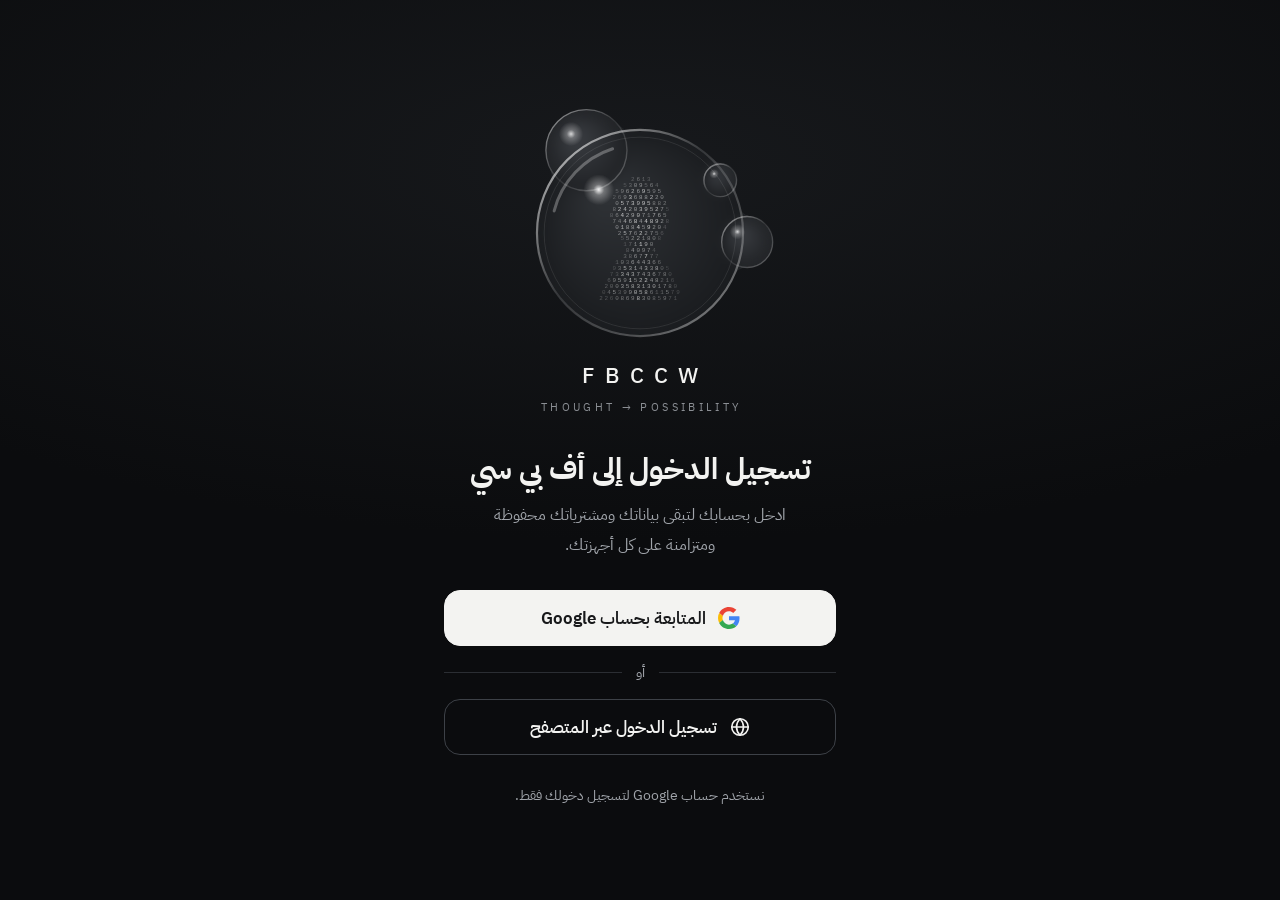
<file: index.html>
<!doctype html>
<html lang="ar" dir="rtl">
<head>
<meta charset="utf-8">
<meta name="viewport" content="width=device-width,initial-scale=1,viewport-fit=cover">
<meta name="theme-color" content="#0b0c0e">
<meta name="color-scheme" content="dark">
<title>FBCCW - تسجيل الدخول</title>
<link rel="icon" href="[data-uri]">
<link rel="preconnect" href="https://fonts.googleapis.com">
<link rel="preconnect" href="https://fonts.gstatic.com" crossorigin>
<link href="https://fonts.googleapis.com/css2?family=IBM+Plex+Sans+Arabic:wght@400;500;600;700&display=swap" rel="stylesheet">
<script src="https://accounts.google.com/gsi/client" async defer></script>
<style>
:root{
  --bg:#0b0c0e;
  --bg-glow:#17191c;
  --line:#2b2e33;
  --line-strong:#3d4147;
  --text:#f3f3f1;
  --muted:#a1a5ab;
  --accent:#9db8ff;
  --danger-bg:#2a1718;
  --danger-line:#5a2b2d;
  --danger-text:#ffb4ab;
  --radius:16px;
  --font:"IBM Plex Sans Arabic","Noto Sans Arabic",Tahoma,Arial,sans-serif;
}
*{box-sizing:border-box}
html{-webkit-text-size-adjust:100%}
html{background:var(--bg)}
html,body{margin:0;min-height:100%}
body{
  min-height:100vh;
  min-height:100dvh;
  background:
    radial-gradient(110% 60% at 50% 18%,var(--bg-glow) 0%,var(--bg) 70%),
    var(--bg);
  background-attachment:fixed;
  color:var(--text);
  font-family:var(--font);
  display:flex;
  justify-content:center;
  overflow-x:hidden;
  padding:env(safe-area-inset-top) 0 env(safe-area-inset-bottom);
}

.screen{
  width:min(100%,440px);
  min-height:100vh;
  min-height:100dvh;
  display:flex;
  flex-direction:column;
  justify-content:center;
  padding:28px 24px 36px;
}

/* ---------- الشعار المتحرك ---------- */
.orb{
  position:relative;
  width:min(80vw,300px,40vh);
  aspect-ratio:1;
  margin:0 auto;
}
.orb canvas{position:absolute;inset:0;width:100%;height:100%;display:block}
#blobs{filter:url(#goo)}

.wordmark{
  margin:-20px 0 34px;
  text-align:center;
  direction:ltr;
}
.wordmark .name{
  display:block;
  font-size:22px;
  font-weight:500;
  letter-spacing:.46em;
  padding-left:.46em; /* يعوّض المسافة الأخيرة ليبقى الاسم في المنتصف */
  line-height:1.2;
}
.wordmark .tag{
  display:block;
  margin-top:10px;
  font-size:10.5px;
  letter-spacing:.32em;
  padding-left:.32em;
  color:var(--muted);
  opacity:.85;
}

/* ---------- النصوص ---------- */
.head{text-align:center;margin-bottom:30px}
h1{
  margin:0 0 12px;
  font-size:clamp(24px,6.6vw,30px);
  font-weight:700;
  line-height:1.3;
  letter-spacing:0;
}
.sub{
  margin:0 auto;
  max-width:34ch;
  color:var(--muted);
  font-size:16px;
  line-height:1.9;
}

/* ---------- الأزرار ---------- */
.actions{display:grid;gap:12px}
.btn{
  appearance:none;
  width:100%;
  min-height:56px;
  padding:0 20px;
  border-radius:var(--radius);
  font:inherit;
  font-size:17px;
  font-weight:600;
  display:flex;align-items:center;justify-content:center;gap:12px;
  cursor:pointer;
  text-decoration:none;
  -webkit-tap-highlight-color:transparent;
  transition:background-color .15s,border-color .15s,transform .1s;
}
.btn:focus-visible{outline:2px solid var(--accent);outline-offset:3px}
.btn:active{transform:scale(.985)}
.btn svg{width:22px;height:22px;flex:none}

.btn-primary{
  background:#f3f3f1;
  color:#17181a;
  border:1px solid #f3f3f1;
}
.btn-primary:hover{background:#fff}
.btn-primary[aria-busy="true"]{pointer-events:none;opacity:.75}
.btn-primary[aria-busy="true"] .g-icon{display:none}
.spinner{
  display:none;
  width:20px;height:20px;flex:none;
  border:2.5px solid #c9cacd;border-top-color:#17181a;
  border-radius:50%;
}
.btn-primary[aria-busy="true"] .spinner{display:block;animation:spin .7s linear infinite}
@keyframes spin{to{transform:rotate(360deg)}}
@media (prefers-reduced-motion:reduce){
  .btn-primary[aria-busy="true"] .spinner{animation-duration:1.6s}
}

.btn-ghost{
  background:transparent;
  color:var(--text);
  border:1px solid var(--line-strong);
}
.btn-ghost:hover{background:#18191c;border-color:#565b62}

.divider{
  display:flex;align-items:center;gap:14px;
  margin:4px 0;
  color:var(--muted);font-size:14px;
}
.divider::before,.divider::after{content:"";flex:1;height:1px;background:var(--line)}

/* ---------- رسالة الخطأ ---------- */
.status{
  margin:20px 0 0;
  padding:14px 16px;
  display:flex;gap:10px;align-items:flex-start;
  background:var(--danger-bg);
  border:1px solid var(--danger-line);
  border-radius:12px;
  color:var(--danger-text);
  font-size:15px;line-height:1.7;
}
.status[hidden]{display:none}
.status svg{width:20px;height:20px;flex:none;margin-top:2px}

.foot{
  margin:28px 0 0;
  text-align:center;
  color:var(--muted);
  font-size:14px;line-height:1.8;
}

@media (max-height:700px){
  .wordmark{margin-bottom:22px}
  .head{margin-bottom:22px}
}
</style>
</head>
<body>

<svg width="0" height="0" style="position:absolute" aria-hidden="true" focusable="false">
  <filter id="goo" color-interpolation-filters="sRGB">
    <feGaussianBlur in="SourceGraphic" stdDeviation="5" result="b"/>
    <feColorMatrix in="b" mode="matrix" values="1 0 0 0 0  0 1 0 0 0  0 0 1 0 0  0 0 0 22 -9"/>
  </filter>
</svg>

<main class="screen" id="login">

  <div class="orb" aria-hidden="true">
    <canvas id="blobs"></canvas>
    <canvas id="glass"></canvas>
  </div>
  <div class="wordmark" aria-hidden="true">
    <span class="name">FBCCW</span>
    <span class="tag">THOUGHT → POSSIBILITY</span>
  </div>

  <header class="head">
    <h1>تسجيل الدخول إلى أف بي سي</h1>
    <p class="sub">ادخل بحسابك لتبقى بياناتك ومشترياتك محفوظة ومتزامنة على كل أجهزتك.</p>
  </header>

  <div class="actions">
    <button class="btn btn-primary" id="googleButton" type="button">
      <svg class="g-icon" viewBox="0 0 48 48" aria-hidden="true">
        <path fill="#EA4335" d="M24 9.5c3.54 0 6.71 1.22 9.21 3.6l6.85-6.85C35.9 2.38 30.47 0 24 0 14.62 0 6.51 5.38 2.56 13.22l7.98 6.19C12.43 13.72 17.74 9.5 24 9.5z"/>
        <path fill="#4285F4" d="M46.98 24.55c0-1.57-.15-3.09-.38-4.55H24v9.02h12.94c-.58 2.96-2.26 5.48-4.78 7.18l7.73 6c4.51-4.18 7.09-10.36 7.09-17.65z"/>
        <path fill="#FBBC05" d="M10.53 28.59c-.48-1.45-.76-2.99-.76-4.59s.27-3.14.76-4.59l-7.98-6.19C.92 16.46 0 20.12 0 24c0 3.88.92 7.54 2.56 10.78l7.97-6.19z"/>
        <path fill="#34A853" d="M24 48c6.48 0 11.93-2.13 15.89-5.81l-7.73-6c-2.15 1.45-4.92 2.3-8.16 2.3-6.26 0-11.57-4.22-13.47-9.91l-7.98 6.19C6.51 42.62 14.62 48 24 48z"/>
      </svg>
      <span class="spinner" aria-hidden="true"></span>
      <span>المتابعة بحساب Google</span>
    </button>

    <div class="divider" aria-hidden="true">أو</div>

    <a class="btn btn-ghost" href="#" id="browserLogin" role="button">
      <svg viewBox="0 0 24 24" fill="none" stroke="currentColor" stroke-width="1.8" stroke-linecap="round" stroke-linejoin="round" aria-hidden="true">
        <circle cx="12" cy="12" r="9"/><path d="M3 12h18"/><path d="M12 3c2.5 2.6 3.8 5.6 3.8 9s-1.3 6.4-3.8 9c-2.5-2.6-3.8-5.6-3.8-9S9.5 5.6 12 3z"/>
      </svg>
      <span>تسجيل الدخول عبر المتصفح</span>
    </a>
  </div>

  <p class="status" id="status" role="alert" hidden>
    <svg viewBox="0 0 24 24" fill="none" stroke="currentColor" stroke-width="1.8" stroke-linecap="round" stroke-linejoin="round" aria-hidden="true">
      <circle cx="12" cy="12" r="9"/><path d="M12 7.5v5.5"/><circle cx="12" cy="16.5" r=".6" fill="currentColor"/>
    </svg>
    <span id="statusText"></span>
  </p>

  <p class="foot">نستخدم حساب Google لتسجيل دخولك فقط.</p>

  <div id="googleButtonHost" style="position:absolute;left:-10000px;top:-10000px"></div>
</main>

<script>
/* ===== الشعار المتحرك: كرة زجاجية بوجه من الأرقام يتفكك ويتجمّع ===== */
(function () {
  var blobsCv = document.getElementById('blobs');
  var glassCv = document.getElementById('glass');
  if (!blobsCv || !glassCv || !blobsCv.getContext) return;
  var bx = blobsCv.getContext('2d');
  var gx = glassCv.getContext('2d');
  var reduce = window.matchMedia && matchMedia('(prefers-reduced-motion: reduce)').matches;

  var CYCLE = 13;          // مدة الدورة بالثواني
  var S = 300, R = 100, DPR = 1;

  /* ---- شكل الوجه (كثافة 0..1 داخل كرة نصف قطرها 1) ---- */
  function density(u, v) {
    var d = 0;
    var hx = u / 0.29;
    var hy = (v + 0.2) / (v > -0.2 ? 0.4 : 0.36);
    d = Math.max(d, 1 - (hx * hx + hy * hy));
    if (v > 0.1 && v < 0.3) d = Math.max(d, (1 - Math.abs(u) / 0.15) * 0.75);
    if (v >= 0.22 && v < 0.68) {
      var t = (v - 0.22) / 0.46;
      var hw = 0.16 + 0.3 * Math.pow(t, 0.6);
      d = Math.max(d, (1 - Math.abs(u) / hw) * (1 - 0.5 * Math.pow(t, 3)) * 0.9);
    }
    return d;
  }

  function rnd() { return Math.random(); }
  function digit() { return String.fromCharCode(48 + Math.floor(rnd() * 10)); }

  var P = [];
  (function build() {
    var dx = 0.052, dy = 0.058, row = 0;
    for (var v = -0.58; v < 0.68; v += dy, row++) {
      for (var u = -0.46; u < 0.46; u += dx) {
        var uu = u + (row % 2 ? dx / 2 : 0);
        var d = density(uu, v);
        if (d < 0.06) continue;
        var ny = (v + 0.58) / 1.26;              // 0 أعلى .. 1 أسفل
        var rx = Math.max(-0.5, Math.min(0.5, uu * 0.9 + (rnd() - 0.5) * 0.5));
        var fs = 6.0 + (1 - ny) * 1.4 + rnd() * 0.5;
        P.push({
          hx: uu, hy: v, ch: digit(),
          a: Math.min(1, 0.28 + d * 1.1) * (0.55 + rnd() * 0.45),
          ph: rnd() * 6.28,
          fs: fs, fd: 0.8 + rnd() * 0.6,
          rs: 9.4 + ny * 0.9 + rnd() * 0.5, rd: 1.0 + rnd() * 0.5,
          rx: rx, ry: 0.6 + rnd() * 0.07 - Math.abs(rx) * 0.1
        });
      }
    }
  })();

  function pos(p, t) {
    if (t < p.fs) return [p.hx, p.hy, 1];
    if (t < p.fs + p.fd) {
      var e = (t - p.fs) / p.fd;
      return [p.hx + (p.rx - p.hx) * e * e * (3 - 2 * e), p.hy + (p.ry - p.hy) * e * e, 1 - 0.35 * e];
    }
    if (t < p.rs) {
      return [p.rx + Math.sin(t * 3 + p.ph) * 0.004, p.ry + Math.cos(t * 2.3 + p.ph) * 0.003, 0.65];
    }
    if (t < p.rs + p.rd) {
      var f = (t - p.rs) / p.rd;
      var k = f < 0.5 ? 4 * f * f * f : 1 - Math.pow(-2 * f + 2, 3) / 2;
      var sway = Math.sin(f * Math.PI) * 0.06 * Math.sin(p.ph * 3);
      return [p.rx + (p.hx - p.rx) * k + sway, p.ry + (p.hy - p.ry) * k, 0.65 + 0.35 * k];
    }
    return [p.hx, p.hy, 1];
  }

  /* ---- الفقاعات الجانبية التي تلتحم بالكرة ---- */
  var SAT = [
    { r: 0.38, d: 0.92, a0: -2.35, w: 0.16 },
    { r: 0.24, d: 1.04, a0: 0.25, w: -0.13 },
    { r: 0.16, d: 1.0, a0: -0.85, w: 0.21 }
  ];
  function satPos(s, i, time) {
    var a = s.a0 + s.w * time;
    var d = s.d + 0.06 * Math.sin(time * 0.7 + i * 2);
    return [S / 2 + Math.cos(a) * d * R, S / 2 + Math.sin(a) * d * R, s.r * R * (1 + 0.05 * Math.sin(time * 0.9 + i))];
  }

  function resize() {
    S = blobsCv.clientWidth || 300;
    DPR = Math.min(window.devicePixelRatio || 1, 2.5);
    R = S * 0.34;
    [blobsCv, glassCv].forEach(function (c) { c.width = c.height = Math.round(S * DPR); });
    bx.setTransform(DPR, 0, 0, DPR, 0, 0);
    gx.setTransform(DPR, 0, 0, DPR, 0, 0);
  }

  function spec(ctx, x, y, r, alpha) {
    var g = ctx.createRadialGradient(x, y, 0, x, y, r);
    g.addColorStop(0, 'rgba(255,255,255,' + alpha + ')');
    g.addColorStop(0.35, 'rgba(255,255,255,' + alpha * 0.35 + ')');
    g.addColorStop(1, 'rgba(255,255,255,0)');
    ctx.fillStyle = g;
    ctx.beginPath(); ctx.arc(x, y, r, 0, 6.2832); ctx.fill();
  }

  function render(t, time) {
    var c = S / 2, k = S / 300;
    var rr = R * (1 + 0.012 * Math.sin(time * 0.8));

    /* الطبقة 1: الأجسام الممتلئة (يلحمها مرشّح goo) */
    bx.clearRect(0, 0, S, S);
    var g1 = bx.createRadialGradient(c - rr * 0.35, c - rr * 0.4, rr * 0.05, c, c, rr);
    g1.addColorStop(0, '#2f3236');
    g1.addColorStop(1, '#1a1c1f');
    bx.fillStyle = g1;
    bx.beginPath(); bx.arc(c, c, rr, 0, 6.2832); bx.fill();
    var sp = SAT.map(function (s, i) { return satPos(s, i, time); });
    sp.forEach(function (s) {
      var g = bx.createRadialGradient(s[0] - s[2] * 0.3, s[1] - s[2] * 0.35, s[2] * 0.05, s[0], s[1], s[2]);
      g.addColorStop(0, '#3a3d42');
      g.addColorStop(1, '#202225');
      bx.fillStyle = g;
      bx.beginPath(); bx.arc(s[0], s[1], s[2], 0, 6.2832); bx.fill();
    });

    /* الطبقة 2: الأرقام والحواف واللمعان */
    gx.clearRect(0, 0, S, S);

    gx.save();
    gx.beginPath(); gx.arc(c, c, rr * 0.97, 0, 6.2832); gx.clip();
    gx.font = (R * 0.058).toFixed(2) + 'px ui-monospace,Menlo,Consolas,"Courier New",monospace';
    gx.textAlign = 'center';
    gx.textBaseline = 'middle';
    for (var i = 0; i < P.length; i++) {
      var p = P[i];
      if (Math.random() < 0.004) p.ch = digit();
      var q = pos(p, t);
      var a = p.a * q[2] * (0.88 + 0.12 * Math.sin(time * 2 + p.ph));
      gx.fillStyle = 'rgba(236,236,236,' + a.toFixed(3) + ')';
      gx.fillText(p.ch, c + q[0] * R, c + q[1] * R);
    }
    gx.restore();

    /* حافة الكرة الرئيسية (حلقتان) */
    var rim = gx.createLinearGradient(c - rr, c - rr, c + rr, c + rr);
    rim.addColorStop(0, 'rgba(255,255,255,.78)');
    rim.addColorStop(0.45, 'rgba(255,255,255,.12)');
    rim.addColorStop(0.75, 'rgba(255,255,255,.24)');
    rim.addColorStop(1, 'rgba(255,255,255,.55)');
    gx.strokeStyle = rim;
    gx.lineWidth = 2.2 * k;
    gx.beginPath(); gx.arc(c, c, rr, 0, 6.2832); gx.stroke();
    gx.strokeStyle = 'rgba(255,255,255,.09)';
    gx.lineWidth = 1 * k;
    gx.beginPath(); gx.arc(c, c, rr * 0.93, 0, 6.2832); gx.stroke();

    /* انعكاس قوسي ولمعة داخل الكرة */
    gx.strokeStyle = 'rgba(255,255,255,.28)';
    gx.lineWidth = 3 * k;
    gx.lineCap = 'round';
    gx.beginPath(); gx.arc(c, c, rr * 0.86, Math.PI * 1.08, Math.PI * 1.4); gx.stroke();
    spec(gx, c - rr * 0.4, c - rr * 0.42, rr * 0.15, 0.95);

    /* حواف ولمعات الفقاعات الجانبية */
    sp.forEach(function (s) {
      var g = gx.createLinearGradient(s[0] - s[2], s[1] - s[2], s[0] + s[2], s[1] + s[2]);
      g.addColorStop(0, 'rgba(255,255,255,.55)');
      g.addColorStop(0.5, 'rgba(255,255,255,.08)');
      g.addColorStop(1, 'rgba(255,255,255,.3)');
      gx.strokeStyle = g;
      gx.lineWidth = 1.4 * k;
      gx.beginPath(); gx.arc(s[0], s[1], s[2], 0, 6.2832); gx.stroke();
      spec(gx, s[0] - s[2] * 0.38, s[1] - s[2] * 0.4, s[2] * 0.3, 0.8);
    });
  }

  resize();
  if (window.ResizeObserver) {
    new ResizeObserver(function () { resize(); if (reduce) render(3, 3); }).observe(blobsCv);
  } else {
    window.addEventListener('resize', function () { resize(); if (reduce) render(3, 3); });
  }

  if (reduce) { render(3, 3); return; }   // صورة ثابتة لمن يفضّل تقليل الحركة

  var start = performance.now(), raf = 0;
  function frame(now) {
    var time = (now - start) / 1000;
    render(time % CYCLE, time);
    raf = requestAnimationFrame(frame);
  }
  raf = requestAnimationFrame(frame);
  document.addEventListener('visibilitychange', function () {
    if (document.hidden) { cancelAnimationFrame(raf); }
    else { raf = requestAnimationFrame(frame); }
  });
})();
</script>

<script>
const GOOGLE_CLIENT_ID = '864322797605-1gtnb9uilmbm4a2uakrgha5u6jccpb0t.apps.googleusercontent.com';
const statusBox = document.getElementById('status');
const statusText = document.getElementById('statusText');
const googleBtn = document.getElementById('googleButton');
let busyTimer;

function setBusy(on) {
  googleBtn.setAttribute('aria-busy', on ? 'true' : 'false');
  clearTimeout(busyTimer);
  if (on) busyTimer = setTimeout(() => setBusy(false), 4000);
}

function showError(message) {
  setBusy(false);
  statusText.textContent = message;
  statusBox.hidden = false;
}

function hideError() {
  statusBox.hidden = true;
}

// فك تشفير رمز Google (JWT) لقراءة بيانات الحساب مثل البريد
function parseJwt(token) {
  const base64 = token.split('.')[1].replace(/-/g, '+').replace(/_/g, '/');
  const json = decodeURIComponent(
    atob(base64).split('').map(c => '%' + ('00' + c.charCodeAt(0).toString(16)).slice(-2)).join('')
  );
  return JSON.parse(json);
}

function handleGoogleCredential(response) {
  if (response && response.credential) {
    // حفظ البريد لعرضه في الصفحة الرئيسية؛ التحقق الآمن من الرمز يحتاج خادماً.
    try {
      const user = parseJwt(response.credential);
      localStorage.setItem('optes_user_email', user.email || '');
      localStorage.setItem('optes_user_name', user.name || '');
    } catch (e) {}
    try { sessionStorage.setItem('optes_google_credential_received', 'true'); } catch (e) {}
    window.location.replace(new URL('home.html', window.location.href).href);
  } else {
    showError('لم يتم اختيار حساب Google. حاول مرة أخرى.');
  }
}

function startGoogle() {
  hideError();
  if (!window.google || !google.accounts || !google.accounts.id) {
    showError('خدمة Google لم تُحمّل بعد. تأكد من الاتصال بالإنترنت ثم أعد المحاولة.');
    return;
  }
  setBusy(true);
  const host = document.getElementById('googleButtonHost');
  host.innerHTML = '';
  google.accounts.id.renderButton(host, {
    type: 'standard',
    theme: 'filled_black',
    size: 'large',
    text: 'continue_with',
    shape: 'pill',
    width: 320
  });
  const renderedButton = host.querySelector('[role="button"]');
  if (renderedButton) renderedButton.click();
}

googleBtn.addEventListener('click', startGoogle);
document.getElementById('browserLogin').addEventListener('click', event => {
  event.preventDefault();
  startGoogle();
});

window.addEventListener('load', () => {
  const waitForGoogle = () => {
    if (window.google && google.accounts && google.accounts.id) {
      google.accounts.id.initialize({
        client_id: GOOGLE_CLIENT_ID,
        callback: handleGoogleCredential,
        auto_select: false,
        cancel_on_tap_outside: true
      });
    } else {
      setTimeout(waitForGoogle, 250);
    }
  };
  waitForGoogle();
});
</script>
</body>
</html>
</file>
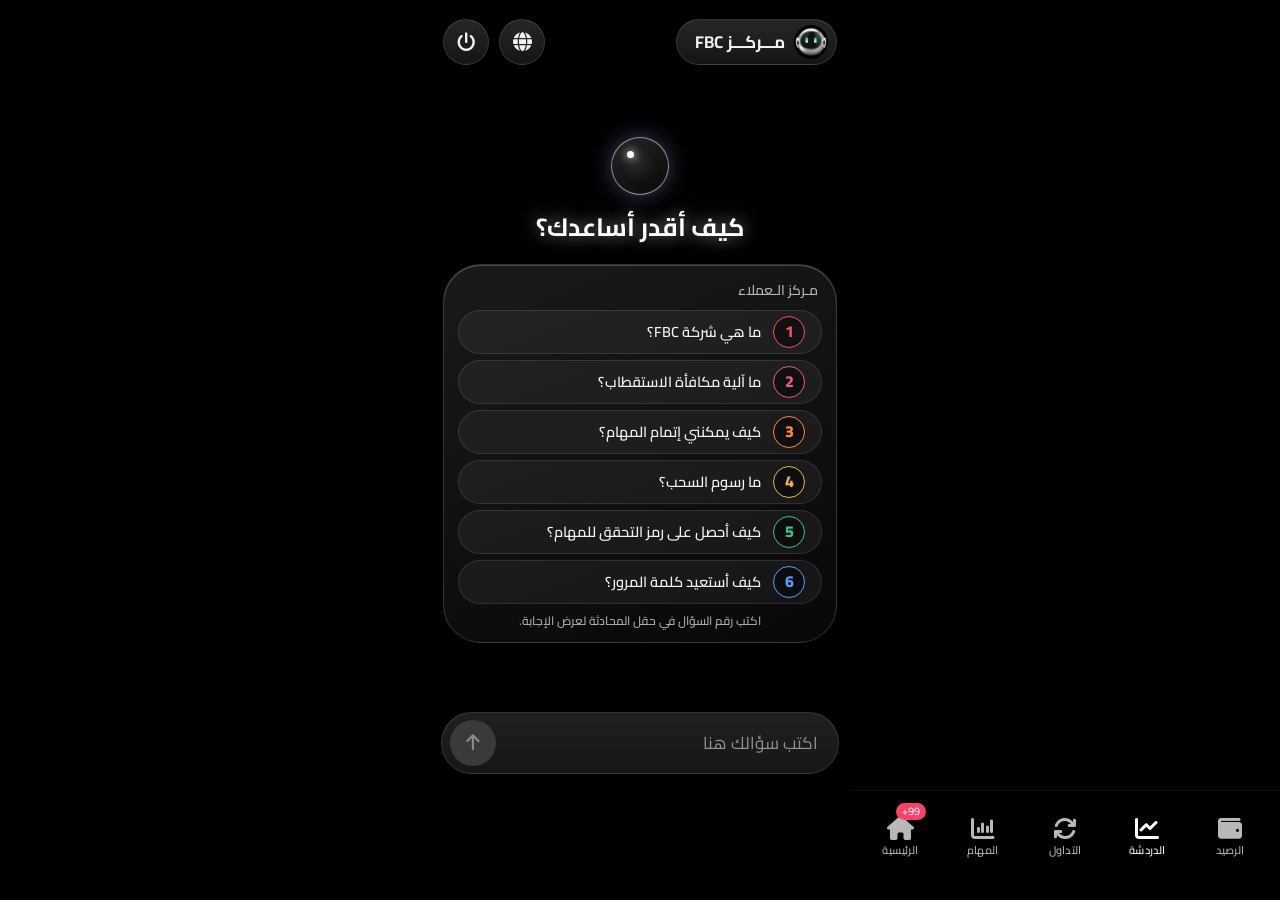
<file: futures.html>
<!DOCTYPE html>
<html lang="ar" dir="rtl">
<head>
  <meta charset="UTF-8" />
  <meta name="viewport" content="width=device-width, initial-scale=1.0" />
  <title>مركز FBC</title>
  <link rel="preconnect" href="https://fonts.googleapis.com">
  <link rel="preconnect" href="https://fonts.gstatic.com" crossorigin>
  <link href="https://fonts.googleapis.com/css2?family=Cairo:wght@300;400;500;600;700&display=swap" rel="stylesheet">
  <link rel="stylesheet" href="https://cdnjs.cloudflare.com/ajax/libs/font-awesome/6.5.2/css/all.min.css" />
  <style>
    * { margin: 0; padding: 0; box-sizing: border-box; }
    html, body {
      width: 100%; height: 100%; background: #000; color: #fff;
      font-family: 'Cairo', sans-serif; overflow: hidden;
    }
    body { display: flex; justify-content: center; align-items: center; }
    .phone-container {
      width: 100%; max-width: 430px; height: 100vh; height: 100dvh;
      background: #000; position: relative; overflow: hidden;
    }

    /* Chat screen */
    .chat-header {
      position: absolute; top: 0; left: 0; right: 0; height: 78px;
      display: flex !important; flex-direction: row !important; direction: ltr !important;
      align-items: center; padding: 0 22px; gap: 17px; transform: translateY(-3px);
      background: #000; color: #f5f5f5; z-index: 2;
    }
    .chat-header .header-tools { order: 1; flex: 0 0 auto; }
    .chat-header .header-title { order: 2; margin-left: auto; margin-right: 0; }
    .chat-header .header-divider { order: 3; flex: 0 0 1px; }
    .chat-header .back-button { order: 4; flex: 0 0 auto; }
    .header-tools { display: flex; align-items: center; gap: 20px; direction: ltr; }
    .header-tools button, .back-button {
      border: 0; padding: 0; background: transparent; color: #f5f5f5;
      font-size: 25px; line-height: 1; cursor: pointer;
    }
    .header-title {
      display: flex; flex-direction: row; direction: ltr; align-items: center; gap: 12px; margin-right: auto;
      white-space: nowrap; font-size: 24px; font-weight: 700; color: #f2f2f2;
    }
    .robot-icon { width: 39px; height: 39px; object-fit: contain; object-position: center; border-radius: 50%; transform: none !important; scale: 1 !important; }
    .header-divider { height: 34px; width: 1px; background: #292929; }
    .back-button { font-size: 30px; }

    .chat-messages {
      position: absolute; top: 78px; bottom: 214px; left: 0; right: 0;
      overflow-y: auto; padding: 10px 28px 10px; scrollbar-width: none;
      overscroll-behavior: contain;
    }
    .chat-messages::-webkit-scrollbar { display: none; }
    .chat-date { display: none !important; }
    .message {
      margin: 0 0 10px auto; max-width: 100%;
      padding: 12px 15px 12px; border-radius: 23px;
      background: #1b1b1b; border: 1px solid #292929;
      box-shadow: 0 0 0 1px rgba(255,255,255,0.015) inset;
      color: #bdbdbd; font-size: 16px; line-height: 1.55; font-weight: 500;
      text-align: right;
    }
    .message-title { display: block; color: #f1f1f1; font-size: 18px; line-height: 1.5; margin-bottom: 9px; }
    .faq-message { background: #1b1b1b; color: #f3f3f3; padding: 17px 18px 16px; }
    .faq-message .message-title { color: #a0a3ab; font-size: 20px; line-height: 1.4; margin-bottom: 9px; }
    .faq-row { display: flex; align-items: baseline; gap: 9px; color: #f2f2f2; font-size: 16px; line-height: 1.48; }
    .faq-number { flex: 0 0 20px; text-align: center; font-size: 17px; font-weight: 800; }
    .number-one { color: #ff4b68; }
    .number-two { color: #f05b78; }
    .number-three { color: #ff8a32; }
    .number-four { color: #e6b84a; }
    .number-five { color: #35c78a; }
    .number-six { color: #4ba3ff; }
    .faq-separator { height: 1px; background: #303030; margin: 7px 0; }
    .faq-hint { margin-top: 9px; color: #f2f2f2; font-size: 14px; line-height: 1.5; }
    .message.expired { display: none !important; }

    .message strong { color: #e7e7e7; font-weight: 700; }
    .message.user-message {
      background: #fff; color: #171717; border-color: #fff;
      font-weight: 500; box-shadow: none;
    }
    .message.user-message strong { color: #111; }
    .message.bot-message { white-space: pre-line; color: #f3f3f3; }
    .message.loading-message { color: #bdbdbd; }
    .loading-dots { display: inline-flex; gap: 5px; align-items: center; }
    .loading-dots span { width: 7px; height: 7px; border-radius: 50%; background: #bdbdbd; animation: loadingPulse 1s infinite ease-in-out; }
    .loading-dots span:nth-child(2) { animation-delay: .15s; }
    .loading-dots span:nth-child(3) { animation-delay: .3s; }
    @keyframes loadingPulse { 0%, 80%, 100% { opacity: .3; transform: translateY(0); } 40% { opacity: 1; transform: translateY(-4px); } }
    .language-screen {
      display: none; position: absolute; inset: 0; z-index: 20;
      background: #111; color: #f5f5f5; overflow-y: auto;
      font-family: 'Cairo', sans-serif;
    }
    .language-screen.open { display: block; }
    .language-header {
      height: 88px; display: flex; align-items: center; justify-content: flex-start;
      gap: 16px; padding: 0 24px; background: #111; border-bottom: 1px solid #181818;
      font-size: 22px; font-weight: 700;
    }
    .language-back { border: 0; background: transparent; color: #fff; font-size: 28px; padding: 8px; }
    .language-option {
      min-height: 66px; padding: 17px 30px; display: flex; align-items: center;
      justify-content: space-between; color: #f1f1f1; font-size: 18px;
      border: 0; width: 100%; background: transparent; text-align: right;
      font-family: inherit; cursor: pointer;
    }
    .language-option.selected { background: #1c1c1c; }
    .language-option .check { color: #fff; font-size: 19px; }

    .chat-composer {
      position: absolute; left: 26px; right: 26px; bottom: 122px; height: 88px;
      display: flex; flex-direction: row; direction: ltr !important; align-items: center; gap: 12px; padding: 0 17px 0 10px;
      border-radius: 48px; background: #1a1a1a; z-index: 3;
    }
    .chat-composer input {
      flex: 1; min-width: 0; background: transparent; border: 0; outline: none;
      color: #f4f4f4; font-family: 'Cairo', sans-serif; font-size: 21px;
      text-align: right; direction: rtl; order: 2;
    }
    .chat-composer input::placeholder { color: #8e929b; opacity: 1; }
    .send-button {
      width: 52px; height: 52px; flex: 0 0 52px; border: 0; border-radius: 50%;
      background: #696969; color: #101010; font-size: 24px; cursor: pointer;
      display: flex; align-items: center; justify-content: center; order: 1;
      -webkit-tap-highlight-color: transparent; outline: none; box-shadow: none;
      appearance: none; -webkit-appearance: none;
    }
    .send-button:focus, .send-button:focus-visible, .send-button:active {
      outline: none; box-shadow: none; -webkit-tap-highlight-color: transparent;
    }
    /* Remove Android/WebView square tap/focus highlight while keeping the round send button. */
    button, button:focus, button:focus-visible, button:active, button:active:focus {
      -webkit-tap-highlight-color: rgba(0,0,0,0) !important;
      outline: 0 !important;
      box-shadow: none !important;
    }
    .send-button, .send-button:focus, .send-button:focus-visible,
    .send-button:active, .send-button i {
      -webkit-tap-highlight-color: rgba(0,0,0,0) !important;
      outline: 0 !important;
      box-shadow: none !important;
    }
    .send-button::before, .send-button::after { content: none !important; display: none !important; }

    .bottom-nav {
      position: fixed; left: 0; right: 0; bottom: 0; width: 100%; max-width: 430px;
      height: 110px; background: rgba(0, 0, 0, 0.98); border-top: 1px solid rgba(255,255,255,0.06);
      display: grid; grid-template-columns: repeat(5, minmax(0, 1fr)); align-items: flex-start;
      padding: 10px 12px 12px; gap: 6px; z-index: 100;
    }
    .nav-item {
      -webkit-tap-highlight-color: transparent; outline: none; position: relative;
      display: flex; flex-direction: column; align-items: center; justify-content: center;
      gap: 4px; text-decoration: none; color: rgba(255,255,255,0.72);
      background: transparent; border: none; border-radius: 16px; padding: 10px 6px 8px;
      min-height: 70px; transition: color 0.18s ease; transform: none;
      cursor: pointer; font-family: 'Cairo', sans-serif;
    }
    .nav-item i { font-size: 24px; line-height: 1; transition: color 0.18s ease; transform: none !important; }
    .nav-item span { font-size: 11px; line-height: 1.2; font-weight: 500; letter-spacing: 0.2px; white-space: nowrap; }
    .nav-item:focus, .nav-item:focus-visible { outline: none; background: transparent; }
    .nav-item:hover { transform: none; }
    .nav-item:active { transform: none; }
    .nav-item.active { background: transparent; color: #fff; }
    .nav-item.active i { transform: none !important; color: #fff; }
    .nav-item.home-badge { position: relative; }
    .badge-count {
      position: absolute; top: 2px; right: 12px; background: #ff3f66; color: #fff;
      font-size: 10px; font-weight: 700; padding: 2px 6px; border-radius: 10px;
      min-width: 24px; text-align: center; line-height: 1.4; display: block;
    }

    @media (max-width: 380px) {
      .chat-header { padding: 0 14px; gap: 11px; }
      .header-tools { gap: 14px; }
      .header-title { font-size: 20px; gap: 8px; }
      .robot-icon { width: 36px; height: 36px; }
      .chat-messages { padding: 8px 22px 8px; }
      .chat-date { display: none !important; }
      .message { font-size: 15px; line-height: 1.45; padding: 11px 13px; }
      .message-title { font-size: 18px; }
      .faq-message { padding: 13px 13px 12px; }
      .faq-message .message-title { font-size: 18px; margin-bottom: 7px; }
      .faq-row { font-size: 14px; line-height: 1.4; }
      .faq-number { font-size: 16px; }
      .chat-composer { left: 18px; right: 18px; height: 76px; bottom: 118px; }
      .chat-composer input { font-size: 18px; }
    }

    /* ===== Professional chat UI ===== */
    :root { --surface: #171717; --surface-2: #202020; --line: rgba(255,255,255,.12); --line-soft: rgba(255,255,255,.07); }
    .chat-header { height: 84px; padding: 0 18px; gap: 10px; transform: none; }
    .header-tools { gap: 10px; }
    .header-tools button, .back-button {
      width: 46px; height: 46px; border-radius: 50%; font-size: 19px;
      display: flex; align-items: center; justify-content: center;
      background: linear-gradient(180deg, #262626, #151515);
      border: 1px solid var(--line); color: #f2f2f2;
    }
    .back-button { font-size: 19px; order: 4; }
    .header-divider { display: none; }
    .header-title {
      gap: 9px; padding: 5px 8px 5px 18px; border-radius: 30px; font-size: 17px; font-weight: 700;
      background: linear-gradient(180deg, #262626, #151515); border: 1px solid var(--line);
    }
    .robot-icon { width: 34px; height: 34px; }

    .chat-messages {
      top: 84px; bottom: 204px; padding: 14px 16px 14px;
      display: flex; flex-direction: column; align-items: flex-start;
      -webkit-mask-image: linear-gradient(to bottom, transparent 0, #000 12px, #000 calc(100% - 12px), transparent 100%);
              mask-image: linear-gradient(to bottom, transparent 0, #000 12px, #000 calc(100% - 12px), transparent 100%);
    }
    .message {
      position: relative; margin: 0 0 10px; max-width: calc(100% - 46px);
      padding: 12px 16px; border-radius: 22px; border-start-start-radius: 7px;
      background: linear-gradient(180deg, #1d1d1d, #171717); border: 1px solid var(--line-soft);
      box-shadow: none; text-align: start; color: #ececec;
      font-size: 15.5px; line-height: 1.65; font-weight: 500;
      animation: msgIn .22s ease-out both;
    }
    @keyframes msgIn { from { opacity: 0; transform: translateY(6px); } to { opacity: 1; transform: none; } }
    .message[data-time]::after {
      content: attr(data-time); display: block; margin-top: 7px;
      font-size: 11px; line-height: 1; letter-spacing: .3px; opacity: .45; text-align: end;
      direction: ltr; unicode-bidi: plaintext;
    }
    .message.bot-message, .message.loading-message, .message.welcome-message { margin-inline-start: 44px; }
    .message.bot-message::before, .message.loading-message::before, .message.welcome-message::before {
      content: ""; position: absolute; inset-inline-start: -44px; top: 0; width: 32px; height: 32px; border-radius: 50%;
      background:
        radial-gradient(circle at 34% 30%, #fff 0 1.6px, rgba(255,255,255,0) 2.6px),
        radial-gradient(circle at 40% 36%, #3b3b3b, #0a0a0a 72%);
      border: 1px solid rgba(255,255,255,.28);
    }
    .message.user-message {
      align-self: flex-end; margin-inline-start: 0;
      border-start-start-radius: 22px; border-end-end-radius: 7px;
      background: #f4f4f4; color: #141414; border-color: #f4f4f4;
    }
    .message.user-message[data-time]::after { opacity: .5; }
    .message.welcome-message { font-size: 18px; font-weight: 600; color: #fff; padding: 11px 18px; }
    .message.loading-message { padding: 15px 18px; min-height: 0; }
    .message.loading-message::after { content: none !important; }

    .faq-message {
      margin-inline-start: 44px; width: calc(100% - 44px); max-width: none;
      padding: 14px 16px 12px; border-start-start-radius: 22px;
    }
    .faq-message .message-title { font-size: 17px; margin-bottom: 4px; color: #9a9da6; }
    .faq-row { padding: 10px 6px; margin: 0 -6px; border-radius: 12px; cursor: pointer; font-size: 15.5px; transition: background .15s ease; -webkit-tap-highlight-color: transparent; }
    .faq-row:active { background: rgba(255,255,255,.07); }
    .faq-number { flex: 0 0 22px; font-size: 17px; }
    .faq-separator { margin: 0; background: var(--line-soft); }
    .faq-hint { margin-top: 10px; font-size: 13px; color: #9a9da6; }

    .message.bot-message { white-space: pre-line; color: #f1f1f1; }
    .loading-dots { display: inline-flex; gap: 5px; align-items: center; height: 8px; }
    .loading-dots span { background: #cfcfcf; }

    .chat-composer {
      left: 16px; right: 16px; bottom: 126px; height: 62px; padding: 0 8px 0 8px; gap: 10px;
      border-radius: 34px; background: linear-gradient(180deg, #202020, #161616);
      border: 1px solid var(--line); transition: border-color .15s ease;
    }
    .chat-composer:focus-within { border-color: rgba(255,255,255,.32); }
    .chat-composer input { font-size: 17px; padding: 0 12px; }
    .send-button {
      width: 46px; height: 46px; flex: 0 0 46px; font-size: 18px;
      background: #3a3a3a; color: #8a8a8a; transition: background .15s ease, color .15s ease, transform .1s ease;
    }
    .chat-composer.has-text .send-button { background: #fff; color: #0c0c0c; }
    .send-button:active { transform: scale(.94); }

    @media (max-width: 380px) {
      .chat-header { padding: 0 12px; gap: 8px; }
      .header-tools { gap: 8px; }
      .header-tools button, .back-button { width: 42px; height: 42px; font-size: 17px; }
      .header-title { font-size: 15px; padding-left: 14px; gap: 7px; }
      .robot-icon { width: 30px; height: 30px; }
      .chat-messages { padding: 12px 12px; bottom: 196px; }
      .message { font-size: 14.5px; padding: 11px 14px; }
      .faq-row { font-size: 14.5px; }
      .faq-message { padding: 12px 14px 10px; }
      .chat-composer { left: 12px; right: 12px; bottom: 122px; height: 58px; }
      .chat-composer input { font-size: 16px; }
      .send-button { width: 42px; height: 42px; flex-basis: 42px; }
    }
    @media (prefers-reduced-motion: reduce) { .message { animation: none; } .loading-dots span { animation: none; opacity: .7; } }

    /* ===== FAQ tiles ===== */
    .faq-message { background: transparent; border: 0; padding: 0; box-shadow: none; }
    .faq-message .message-title { font-size: 16px; margin: 0 4px 10px; color: #9a9da6; }
    .faq-separator { display: none; }
    .faq-row {
      margin: 0 0 9px; padding: 10px 12px; gap: 12px; align-items: center;
      background: linear-gradient(180deg, #1f1f1f, #161616);
      border: 1px solid var(--line); border-radius: 16px; font-size: 15px; font-weight: 600;
    }
    .faq-row:active { background: #262626; }
    .faq-number {
      flex: 0 0 38px; width: 38px; height: 38px; border-radius: 11px;
      display: flex; align-items: center; justify-content: center;
      background: #0d0d0d; border: 1px solid currentColor; font-size: 18px; font-weight: 800;
    }
    .faq-hint { margin: 4px 4px 0; }
    @media (max-width: 380px) {
      .faq-message { padding: 0; }
      .faq-row { font-size: 14px; padding: 9px 10px; }
      .faq-number { flex-basis: 34px; width: 34px; height: 34px; }
    }

    /* ===== Centered glass intro ===== */
    .phone-container::before {
      content: ""; position: absolute; inset: 0; pointer-events: none; z-index: 0;
      background:
        radial-gradient(ellipse 70% 38% at 50% 44%, rgba(110,130,255,.20), rgba(0,0,0,0) 70%),
        radial-gradient(ellipse 60% 30% at 20% 75%, rgba(255,90,140,.10), rgba(0,0,0,0) 70%);
    }
    .chat-messages { align-items: stretch; padding: 8px 18px; }
    .intro-hero { margin-top: auto; display: flex; flex-direction: column; align-items: center; gap: 8px; margin-bottom: 14px; text-align: center; }
    .orb {
      width: 58px; height: 58px; border-radius: 50%; position: relative;
      background: radial-gradient(circle at 42% 38%, #2c2c2c, #050505 72%);
      border: 1.5px solid rgba(255,255,255,.55);
      box-shadow: 0 0 22px rgba(160,175,255,.35), inset 0 0 14px rgba(255,255,255,.10);
    }
    .orb::after { content: ""; position: absolute; width: 7px; height: 7px; border-radius: 50%; background: #fff; top: 13px; left: 15px; box-shadow: 0 0 8px #fff; }
    .hero-title { font-size: 25px; font-weight: 700; color: #fff; text-shadow: 0 0 18px rgba(255,255,255,.6); }
    .messages-spacer { display: none; }

    .faq-message {
      margin: 0 0 auto; width: 100%; max-width: none; padding: 14px 14px 12px; border-radius: 26px;
      background: linear-gradient(160deg, rgba(255,255,255,.10), rgba(255,255,255,.03));
      -webkit-backdrop-filter: blur(20px) saturate(150%); backdrop-filter: blur(20px) saturate(150%);
      border: 1px solid rgba(255,255,255,.16);
      box-shadow: inset 0 1px 0 rgba(255,255,255,.22), 0 18px 44px rgba(0,0,0,.55);
      animation: none;
    }
    .faq-message .message-title { font-size: 14px; margin: 0 4px 9px; color: #b4b8c4; }
    .faq-row {
      margin: 0 0 6px; padding: 5px 10px; min-height: 42px; gap: 12px; font-size: 14.5px;
      background: rgba(255,255,255,.05); border: 1px solid rgba(255,255,255,.10); border-radius: 14px;
    }
    .faq-row:active { background: rgba(255,255,255,.12); }
    .faq-number { flex: 0 0 32px; width: 32px; height: 32px; border-radius: 10px; font-size: 16px; background: rgba(0,0,0,.45); }
    .faq-hint { margin: 8px 4px 0; font-size: 12px; text-align: center; color: #aeb2bd; }
    .chat-messages.started .intro-hero { margin-top: 0; }
    .chat-messages.started .faq-message { margin-bottom: 10px; }
    @media (max-height: 700px) {
      .orb { display: none; }
      .hero-title { font-size: 21px; }
      .faq-row { min-height: 38px; padding: 4px 9px; }
      .faq-number { width: 29px; height: 29px; flex-basis: 29px; }
      .faq-message { padding: 11px 12px 9px; }
    }
    @media (max-width: 380px) { .faq-message { padding: 12px 12px 10px; } .faq-row { font-size: 14px; } }
    @media (max-height: 700px) {
      .faq-message .message-title { display: none; }
      .faq-row { min-height: 34px; margin-bottom: 4px; padding: 3px 9px; }
      .faq-number { width: 26px; height: 26px; flex-basis: 26px; font-size: 14px; border-radius: 8px; }
      .hero-title { font-size: 19px; }
      .intro-hero { margin-bottom: 8px; }
      .faq-hint { margin-top: 5px; }
    }

    /* ===== Round shapes ===== */
    .faq-message { border-radius: 38px; padding: 16px 14px 12px; }
    .faq-row { border-radius: 999px; padding-inline-end: 6px; padding-inline-start: 16px; }
    .faq-number { border-radius: 50%; }

    /* ===== Remove fade/cut-off ===== */
    .chat-messages { -webkit-mask-image: none !important; mask-image: none !important; }
    .chat-messages.started .intro-hero { display: none; }

    /* ===== Transparent header ===== */
    .chat-header { background: transparent !important; }

    /* ===== No black boxes: one continuous background ===== */
    html, body { background: #090b14; }
    .phone-container { background: linear-gradient(180deg, #0c0f1d 0%, #090b15 55%, #0d0a14 100%) !important; }
    .phone-container::before {
      background:
        radial-gradient(ellipse 80% 30% at 50% 10%, rgba(110,130,255,.14), rgba(0,0,0,0) 70%),
        radial-gradient(ellipse 80% 40% at 50% 48%, rgba(110,130,255,.16), rgba(0,0,0,0) 70%),
        radial-gradient(ellipse 80% 30% at 50% 95%, rgba(255,90,140,.10), rgba(0,0,0,0) 70%);
    }
    .bottom-nav {
      background: rgba(255,255,255,.04) !important;
      -webkit-backdrop-filter: blur(18px); backdrop-filter: blur(18px);
      border-top: 1px solid rgba(255,255,255,.08);
    }

    /* ===== Soft transparent edges ===== */
    .chat-messages {
      -webkit-mask-image: linear-gradient(to bottom, rgba(0,0,0,0) 0, #000 26px, #000 calc(100% - 26px), rgba(0,0,0,0) 100%) !important;
              mask-image: linear-gradient(to bottom, rgba(0,0,0,0) 0, #000 26px, #000 calc(100% - 26px), rgba(0,0,0,0) 100%) !important;
    }

    /* ===== Back to natural black + clean loading ===== */
    html, body { background: #000 !important; }
    .phone-container { background: #000 !important; }
    .phone-container::before { display: none !important; }
    .bottom-nav {
      background: rgba(0,0,0,.98) !important;
      -webkit-backdrop-filter: none; backdrop-filter: none;
      border-top: 1px solid rgba(255,255,255,.06);
    }
    .message.loading-message {
      background: transparent !important; border: 0 !important; box-shadow: none !important;
      padding: 12px 6px;
    }
  </style>
</head>
<body>
  <div class="phone-container">
    <header class="chat-header">
      <div class="header-tools">
        <button type="button" aria-label="إيقاف" onclick="showNotice('')"><i class="fa-solid fa-power-off"></i></button>
        <button type="button" aria-label="اللغة" onclick="openLanguages()"><i class="fa-solid fa-globe"></i></button>
      </div>
      <div class="header-title">
        <span data-i18n="support">FBC مـــركـــز</span>
        <img class="robot-icon" src="[data-uri]" alt="روبوت الدعم" onerror="this.style.display='none'">
      </div>
      <span class="header-divider"></span>
    </header>

    <main class="chat-messages" id="chatMessages" aria-live="polite">
      <div class="intro-hero"><div class="orb" aria-hidden="true"></div><div class="hero-title" data-i18n="welcome">كيف أقدر أساعدك؟</div></div>
      <article class="message faq-message" id="faqMessage" data-created="">
        <span class="message-title" data-i18n="title">مـركز الـعملاء </span>
        <div class="faq-row" role="button" tabindex="0" data-n="1"><span class="faq-number number-one">1</span><span data-i18n="faq1">ما هي شركة FBC؟</span></div>
        <div class="faq-separator"></div>
        <div class="faq-row" role="button" tabindex="0" data-n="2"><span class="faq-number number-two">2</span><span data-i18n="faq2">ما آلية مكافأة الاستقطاب؟</span></div>
        <div class="faq-separator"></div>
        <div class="faq-row" role="button" tabindex="0" data-n="3"><span class="faq-number number-three">3</span><span data-i18n="faq3">كيف يمكنني إتمام المهام؟</span></div>
        <div class="faq-separator"></div>
        <div class="faq-row" role="button" tabindex="0" data-n="4"><span class="faq-number number-four">4</span><span data-i18n="faq4">ما رسوم السحب؟</span></div>
        <div class="faq-separator"></div>
        <div class="faq-row" role="button" tabindex="0" data-n="5"><span class="faq-number number-five">5</span><span data-i18n="faq5">كيف أحصل على رمز التحقق للمهام؟</span></div>
        <div class="faq-separator"></div>
        <div class="faq-row" role="button" tabindex="0" data-n="6"><span class="faq-number number-six">6</span><span data-i18n="faq6">كيف أستعيد كلمة المرور؟</span></div>
        <div class="faq-hint" data-i18n="hint">اكتب رقم السؤال في حقل المحادثة لعرض الإجابة.</div>
      </article>
    </main>

    <form class="chat-composer" id="chatForm">
      <input id="chatInput" type="text" data-i18n-placeholder="placeholder" placeholder="ادخل سؤالك" autocomplete="off" aria-label="اكتب سؤالك هنا">
      <button class="send-button" type="submit" aria-label="إرسال"><i class="fa-solid fa-arrow-up"></i></button>
    </form>

    <nav class="bottom-nav" aria-label="Bottom navigation">
      <a class="nav-item" href="wallet.html" aria-label="الرصيد">
        <i class="fa-solid fa-wallet"></i><span data-i18n="navBalance">الرصيد</span>
      </a>
      <a class="nav-item active" href="futures.html" aria-label="الدردشة">
        <i class="fa-solid fa-chart-line"></i><span data-i18n="navChat">الدردشة</span>
      </a>
      <a class="nav-item" href="trading.html" aria-label="التداول">
        <i class="fa-solid fa-arrows-rotate"></i><span data-i18n="navTrade">التداول</span>
      </a>
      <a class="nav-item" href="markets.html" aria-label="المهام">
        <i class="fa-solid fa-chart-column"></i><span data-i18n="navTasks">المهام</span>
      </a>
      <a class="nav-item home-badge" href="home.html" aria-label="الصفحة الرئيسية">
        <span class="badge-count">99+</span><i class="fa-solid fa-house"></i><span data-i18n="navHome">الرئيسية</span>
      </a>
    </nav>
    <section class="language-screen" id="languageScreen" aria-label="اللغة">
      <header class="language-header">
        <button class="language-back" type="button" aria-label="رجوع" onclick="closeLanguages()"><i class="fa-solid fa-arrow-right"></i></button>
        <span data-i18n="language">اللغة</span>
      </header>
      <div id="languageOptions"></div>
    </section>
  </div>
  <script>
    const languageList = [
      ['العربية','ar'], ['English','en'], ['Русский','ru'], ['日本語','ja'],
      ['Español (Internacional)','es'], ['Tiếng Việt','vi'], ['Português (Brasil)','pt'],
      ['Français (International)','fr'], ['中文繁體','zh-TW'], ['Bahasa Indonesia','id'],
      ['हिंदी','hi'], ['Bahasa Melayu','ms'], ['বাংলা','bn'], ['Filipino','fil']
    ];

    const translations = {
      ar: {dir:'rtl', support:'FBC مـــركـــز', title:'مـركز الـعملاء', faq1:'ما هي شركة FBC؟', faq2:'ما آلية مكافأة الاستقطاب؟', faq3:'كيف يمكنني إتمام المهام؟', faq4:'ما رسوم السحب؟', faq5:'كيف أحصل على رمز التحقق للمهام؟', faq6:'كيف أستعيد كلمة المرور؟', welcome:'كيف أقدر أساعدك؟', hint:'اكتب رقم السؤال في حقل المحادثة لعرض الإجابة.', placeholder:'اكتب سؤالك هنا', navChat:'الدردشة', navTrade:'التداول', navTasks:'المهام', navBalance:'الرصيد', navHome:'الرئيسية', language:'اللغة'},
      en: {dir:'ltr', support:'KuCoin Support', title:'Topics', faq1:'What is FBC?', faq2:'What is the recruitment reward?', faq3:'How do I complete tasks?', faq4:'What is the withdrawal fee?', faq5:'How do I deposit?', faq6:'I forgot my password', welcome:'How can I help you?', hint:'Type a question number to get an answer', placeholder:'Enter your question', navChat:'Chat', navTrade:'Trading', navTasks:'Tasks', navBalance:'Balance', navHome:'Home', language:'Language'},
      ru: {dir:'ltr', support:'Поддержка KuCoin', title:'Темы', faq1:'Что такое FBC?', faq2:'Что такое награда за привлечение?', faq3:'Как выполнять задания?', faq4:'Какова комиссия за вывод?', faq5:'Как внести депозит?', faq6:'Я забыл пароль', welcome:'Чем могу помочь?', hint:'Введите номер вопроса, чтобы получить ответ', placeholder:'Введите вопрос', navChat:'Чат', navTrade:'Торговля', navTasks:'Задания', navBalance:'Баланс', navHome:'Главная', language:'Язык'},
      ja: {dir:'ltr', support:'KuCoin サポート', title:'トピック', faq1:'FBCとは何ですか？', faq2:'紹介報酬とは何ですか？', faq3:'タスクを完了するには？', faq4:'出金手数料はいくらですか？', faq5:'入金方法', faq6:'パスワードを忘れました', welcome:'どのようにお手伝いできますか？', hint:'回答を見るには質問番号を入力してください', placeholder:'質問を入力', navChat:'チャット', navTrade:'取引', navTasks:'タスク', navBalance:'残高', navHome:'ホーム', language:'言語'},
      es: {dir:'ltr', support:'Soporte de KuCoin', title:'Temas', faq1:'¿Qué es FBC?', faq2:'¿Qué es la recompensa por referidos?', faq3:'¿Cómo completo las tareas?', faq4:'¿Cuál es la comisión de retiro?', faq5:'¿Cómo deposito?', faq6:'Olvidé mi contraseña', welcome:'¿Cómo puedo ayudarte?', hint:'Escribe el número de la pregunta para responder', placeholder:'Escribe tu pregunta', navChat:'Chat', navTrade:'Trading', navTasks:'Tareas', navBalance:'Saldo', navHome:'Inicio', language:'Idioma'},
      vi: {dir:'ltr', support:'Hỗ trợ KuCoin', title:'Chủ đề', faq1:'FBC là gì?', faq2:'Phần thưởng giới thiệu là gì?', faq3:'Làm thế nào để hoàn thành nhiệm vụ?', faq4:'Phí rút tiền là bao nhiêu?', faq5:'Cách nạp tiền', faq6:'Tôi quên mật khẩu', welcome:'Tôi có thể giúp gì cho bạn?', hint:'Nhập số câu hỏi để nhận câu trả lời', placeholder:'Nhập câu hỏi', navChat:'Trò chuyện', navTrade:'Giao dịch', navTasks:'Nhiệm vụ', navBalance:'Số dư', navHome:'Trang chủ', language:'Ngôn ngữ'},
      pt: {dir:'ltr', support:'Suporte KuCoin', title:'Tópicos', faq1:'O que é FBC?', faq2:'O que é a recompensa por indicação?', faq3:'Como concluo as tarefas?', faq4:'Qual é a taxa de saque?', faq5:'Como depositar?', faq6:'Esqueci minha senha', welcome:'Como posso ajudar?', hint:'Digite o número da pergunta para obter a resposta', placeholder:'Digite sua pergunta', navChat:'Chat', navTrade:'Negociação', navTasks:'Tarefas', navBalance:'Saldo', navHome:'Início', language:'Idioma'},
      fr: {dir:'ltr', support:'Assistance KuCoin', title:'Sujets', faq1:'Qu’est-ce que FBC ?', faq2:'Qu’est-ce que la récompense de parrainage ?', faq3:'Comment terminer les tâches ?', faq4:'Quels sont les frais de retrait ?', faq5:'Comment déposer ?', faq6:'J’ai oublié mon mot de passe', welcome:'Comment puis-je vous aider ?', hint:'Saisissez le numéro de la question pour obtenir une réponse', placeholder:'Saisissez votre question', navChat:'Chat', navTrade:'Trading', navTasks:'Tâches', navBalance:'Solde', navHome:'Accueil', language:'Langue'},
      'zh-TW': {dir:'ltr', support:'KuCoin 客服', title:'主題', faq1:'FBC 是什麼？', faq2:'推薦獎勵是什麼？', faq3:'如何完成任務？', faq4:'提款手續費是多少？', faq5:'如何存款？', faq6:'忘記密碼', welcome:'有什麼可以幫你？', hint:'輸入問題編號以查看答案', placeholder:'輸入問題', navChat:'聊天', navTrade:'交易', navTasks:'任務', navBalance:'餘額', navHome:'首頁', language:'語言'},
      id: {dir:'ltr', support:'Dukungan KuCoin', title:'Topik', faq1:'Apa itu FBC?', faq2:'Apa itu hadiah referensi?', faq3:'Bagaimana menyelesaikan tugas?', faq4:'Berapa biaya penarikan?', faq5:'Bagaimana cara deposit?', faq6:'Saya lupa kata sandi', welcome:'Ada yang bisa saya bantu?', hint:'Ketik nomor pertanyaan untuk mendapatkan jawaban', placeholder:'Masukkan pertanyaan', navChat:'Obrolan', navTrade:'Trading', navTasks:'Tugas', navBalance:'Saldo', navHome:'Beranda', language:'Bahasa'},
      hi: {dir:'ltr', support:'KuCoin सहायता', title:'विषय', faq1:'FBC क्या है?', faq2:'रेफरल इनाम क्या है?', faq3:'कार्य कैसे पूरे करें?', faq4:'निकासी शुल्क कितना है?', faq5:'जमा कैसे करें?', faq6:'मैं पासवर्ड भूल गया', welcome:'मैं आपकी कैसे मदद कर सकता हूँ?', hint:'उत्तर पाने के लिए प्रश्न संख्या लिखें', placeholder:'अपना प्रश्न लिखें', navChat:'चैट', navTrade:'ट्रेडिंग', navTasks:'कार्य', navBalance:'बैलेंस', navHome:'होम', language:'भाषा'},
      ms: {dir:'ltr', support:'Sokongan KuCoin', title:'Topik', faq1:'Apakah FBC?', faq2:'Apakah ganjaran rujukan?', faq3:'Bagaimana melengkapkan tugasan?', faq4:'Berapakah yuran pengeluaran?', faq5:'Cara membuat deposit', faq6:'Saya terlupa kata laluan', welcome:'Bagaimana saya boleh membantu?', hint:'Taip nombor soalan untuk mendapatkan jawapan', placeholder:'Masukkan soalan anda', navChat:'Sembang', navTrade:'Dagangan', navTasks:'Tugasan', navBalance:'Baki', navHome:'Utama', language:'Bahasa'},
      bn: {dir:'ltr', support:'KuCoin সহায়তা', title:'বিষয়', faq1:'FBC কী?', faq2:'রেফারেল পুরস্কার কী?', faq3:'কীভাবে কাজ সম্পন্ন করব?', faq4:'উত্তোলন ফি কত?', faq5:'কীভাবে জমা দেব?', faq6:'পাসওয়ার্ড ভুলে গেছি', welcome:'আমি কীভাবে সাহায্য করতে পারি?', hint:'উত্তর পেতে প্রশ্নের নম্বর লিখুন', placeholder:'আপনার প্রশ্ন লিখুন', navChat:'চ্যাট', navTrade:'ট্রেডিং', navTasks:'কাজ', navBalance:'ব্যালেন্স', navHome:'হোম', language:'ভাষা'},
      fil: {dir:'ltr', support:'Suporta ng KuCoin', title:'Mga Paksa', faq1:'Ano ang FBC?', faq2:'Ano ang referral reward?', faq3:'Paano kumpletuhin ang mga gawain?', faq4:'Magkano ang withdrawal fee?', faq5:'Paano magdeposito?', faq6:'Nakalimutan ko ang password', welcome:'Paano kita matutulungan?', hint:'I-type ang numero ng tanong para sa sagot', placeholder:'Ilagay ang iyong tanong', navChat:'Chat', navTrade:'Trading', navTasks:'Mga Gawain', navBalance:'Balanse', navHome:'Home', language:'Wika'}
    };

    function applyLanguage(code) {
      const dict = translations[code] || translations.ar;
      document.documentElement.lang = code;
      document.documentElement.dir = dict.dir;
      document.querySelectorAll('[data-i18n]').forEach(el => {
        const key = el.getAttribute('data-i18n');
        if (dict[key]) el.textContent = dict[key];
      });
      document.querySelectorAll('[data-i18n-placeholder]').forEach(el => {
        const key = el.getAttribute('data-i18n-placeholder');
        if (dict[key]) el.setAttribute('placeholder', dict[key]);
      });
      document.querySelector('.chat-header').style.direction = 'ltr';
      document.querySelector('.chat-messages').style.direction = dict.dir;
      document.querySelector('.chat-composer').style.direction = 'ltr';
      document.querySelector('.chat-composer').style.flexDirection = 'row';
      document.querySelector('.send-button').style.order = '1';
      document.getElementById('chatInput').style.order = '2';
      document.getElementById('chatInput').style.textAlign = code === 'ar' ? 'right' : 'left';
      document.querySelectorAll('.faq-row').forEach(el => el.style.direction = dict.dir);
      document.querySelectorAll('.language-option').forEach(el => el.style.direction = 'ltr');
      document.querySelector('.language-header').style.direction = 'ltr';
    }

    function openLanguages() {
      const screen = document.getElementById('languageScreen');
      const holder = document.getElementById('languageOptions');
      const current = localStorage.getItem('hr-chat-language') || 'ar';
      holder.innerHTML = '';
      languageList.forEach(([name, code]) => {
        const button = document.createElement('button');
        button.type = 'button';
        button.className = 'language-option' + (code === current ? ' selected' : '');
        button.innerHTML = `<span>${name}</span><span class="check">${code === current ? '✓' : ''}</span>`;
        button.addEventListener('click', () => {
          localStorage.setItem('hr-chat-language', code);
          applyLanguage(code);
          closeLanguages();
        });
        holder.appendChild(button);
      });
      screen.classList.add('open');
    }
    function closeLanguages() { document.getElementById('languageScreen').classList.remove('open'); }
    function showNotice(message) { if (message) alert(message); }

    const messages = document.getElementById('chatMessages');
    const MESSAGE_LIFETIME = 5 * 60 * 1000;

    function removeStoredMessage(text, createdAt) {
      const stored = JSON.parse(localStorage.getItem('hr-chat-messages') || '[]');
      const remaining = stored.filter(item => {
        if (!item || typeof item !== 'object') return false;
        return !(item.text === text && Number(item.createdAt) === Number(createdAt));
      });
      localStorage.setItem('hr-chat-messages', JSON.stringify(remaining));
    }

    function scheduleMessageExpiry(bubble, createdAt, text = null, isUser = false) {
      const remaining = MESSAGE_LIFETIME - (Date.now() - Number(createdAt));
      if (remaining <= 0) {
        bubble.remove();
        if (isUser && text !== null) removeStoredMessage(text, createdAt);
        return;
      }
      window.setTimeout(() => {
        bubble.remove();
        if (isUser && text !== null) removeStoredMessage(text, createdAt);
      }, remaining);
    }

    function expireOldMessages() {
      document.querySelectorAll('.user-message[data-created], .bot-message[data-created], .loading-message[data-created]').forEach(bubble => {
        const createdAt = Number(bubble.dataset.created) || 0;
        if (Date.now() - createdAt >= MESSAGE_LIFETIME) bubble.remove();
      });
      const stored = JSON.parse(localStorage.getItem('hr-chat-messages') || '[]');
      // Legacy string-only messages have no reliable creation time, so remove them rather than resetting their age on every visit.
      const fresh = stored.filter(item => item && typeof item === 'object' && typeof item.text === 'string' && Number(item.createdAt) > 0 && Date.now() - Number(item.createdAt) < MESSAGE_LIFETIME);
      if (fresh.length !== stored.length) localStorage.setItem('hr-chat-messages', JSON.stringify(fresh));
    }

    function stampTime(el, ts) {
      el.dataset.time = new Date(Number(ts) || Date.now()).toLocaleTimeString('en-GB', { hour: '2-digit', minute: '2-digit' });
    }
    function addUserMessage(text, save = true, createdAt = Date.now()) {
      const bubble = document.createElement('article');
      bubble.className = 'message user-message';
      bubble.dataset.created = String(createdAt);
      stampTime(bubble, createdAt);
      messages.classList.add('started');
      bubble.textContent = text;
      if (Date.now() - createdAt >= MESSAGE_LIFETIME) return;
      messages.appendChild(bubble);
      scheduleMessageExpiry(bubble, createdAt, text, save);
      if (save) {
        const all = JSON.parse(localStorage.getItem('hr-chat-messages') || '[]');
        all.push({ text, createdAt });
        localStorage.setItem('hr-chat-messages', JSON.stringify(all));
      }
    }

    // Clean old stored messages before restoring any recent messages.
    expireOldMessages();
    const savedMessages = JSON.parse(localStorage.getItem('hr-chat-messages') || '[]');
    savedMessages.forEach(item => {
      if (item && typeof item === 'object' && typeof item.text === 'string') {
        addUserMessage(item.text, false, Number(item.createdAt) || 0);
      }
    });
    setInterval(expireOldMessages, 1000);
    const answers = {
      '1': 'شركة FBC الإبداع الرقمي\n\nيمكنك الحصول على الأموال من خلال تقييم ومراجعة تطبيقات App Store وGoogle Play.\n\nمدة العقود: 351 يوماً.\n\nF1▫️ 70 USDT = 3.5 \nF2▫️ 100 USDT = 5 \nF3▫️ 300 USDT = 15 \nF4▫️ 500 USDT = 25 \nF5▫️ 800 USDT = 40 \nF6▫️ 1500 USDT = 75 \nF7▫️ 3000 USDT = 100 ',
      '2': 'مكافأة الاستقطاب\n\nعند استقطاب عضو من فئة F1 ستحصل على 5 USDT▫️\n\nعند استقطاب عضو من فئة F2 ستحصل على 8 USDT▫️\n\nعند استقطاب عضو من فئة F3 ستحصل على 24 USDT▫️\n\nعند استقطاب عضو من فئة F4 ستحصل على 40 USDT▫️\n\nعند استقطاب عضو من فئة F5 ستحصل على 64 USDT▫️\n\nعند استقطاب عضو من فئة F6 ستحصل على 120 USDT▫️\n\nعند استقطاب عضو من فئة F7 ستحصل على 250 USDT▫️',
      '3': 'يمكنك إكمال المهمات عبر الرمز الذي يتكوّن من 5 أرقام يومياً خلال 24 ساعة.\n\nأين تجد الأرقام لتفعيل المهمات؟\nيمكنك كتابة الرقم 5 في الدردشة للحصول على الأرقام.',
      '4': 'مدة المعالجة: يستغرق وصول الأموال إلى حسابك قرابة 12 ساعة.\n\nرسوم السحب تُقتطع من كل عملية سحب   بنسبة 12%.\n\nالحد الأدنى والأقصى لعملية السحب: من 5 إلى 10000 USDT.',
      '5': 'يُرجى تفعيل المهام قبل انتهاء المهلة المحددة وهي 12 ساعة.\n\nفي حال عدم ظهور الرمز لك بشكل كامل، فإن حسابك غير فعال.\n\nرمز التحقق: *****',
      '6': 'إن حسابك الخاص غير مشترك حالياً في خدمة FBC.\n\nوفور إكمال إعداد الحساب بشكل كامل، سيتم إرسال كلمة المرور الخاصة بك خلال 5 ساعات.'
    };
    function addBotMessage(text, answerKey) {
      const bubble = document.createElement('article');
      bubble.className = 'message bot-message';
      bubble.dataset.created = String(Date.now());
      stampTime(bubble, Date.now());
      const firstBreak = text.indexOf('\n');
      const firstLine = firstBreak >= 0 ? text.slice(0, firstBreak) : text;
      const rest = firstBreak >= 0 ? text.slice(firstBreak) : '';
      const firstLineColors = { '1': '#8ee88a', '2': '#f2d35e', '3': '#ffffff', '4': '#ff9b45', '5': '#69b7ff', '6': '#c49bff' };
      const coloredLine = document.createElement('span');
      coloredLine.style.color = firstLineColors[answerKey] || 'inherit';
      coloredLine.textContent = firstLine;
      bubble.appendChild(coloredLine);
      if (rest) bubble.appendChild(document.createTextNode(rest));
      messages.appendChild(bubble);
      scheduleMessageExpiry(bubble, Number(bubble.dataset.created));
      messages.scrollTop = messages.scrollHeight;
    }
    const chatInput = document.getElementById('chatInput');
    const chatForm = document.getElementById('chatForm');
    function sendText(text) {
      text = String(text).trim();
      if (!text) return;
      addUserMessage(text);
      chatInput.value = '';
      chatForm.classList.remove('has-text');
      messages.scrollTop = messages.scrollHeight;

      // Answer known FAQ numbers after a short loading animation, without a network request.
      const loading = document.createElement('article');
      loading.className = 'message loading-message';
      loading.dataset.created = String(Date.now());
      loading.setAttribute('aria-label', 'جاري التحميل');
      loading.innerHTML = '<span class="loading-dots"><span></span><span></span><span></span></span>';
      messages.appendChild(loading);
      messages.scrollTop = messages.scrollHeight;
      window.setTimeout(() => {
        loading.remove();
        const key = text.match(/^\s*([1-6])\s*$/);
        if (key && answers[key[1]]) addBotMessage(answers[key[1]], key[1]);
        else if (key) addBotMessage('عذراً، لم تتم إضافة إجابة لهذا السؤال بعد.');
        else addBotMessage('للحصول على إجابة، اكتب رقم السؤال من 1 إلى 6.');
      }, 4000);
    }
    chatForm.addEventListener('submit', function (event) {
      event.preventDefault();
      sendText(chatInput.value);
    });
    chatInput.addEventListener('input', function () {
      chatForm.classList.toggle('has-text', chatInput.value.trim().length > 0);
    });
    document.querySelectorAll('.faq-row[data-n]').forEach(function (row) {
      row.addEventListener('click', function () { sendText(row.dataset.n); });
      row.addEventListener('keydown', function (e) {
        if (e.key === 'Enter' || e.key === ' ') { e.preventDefault(); sendText(row.dataset.n); }
      });
    });
    applyLanguage(localStorage.getItem('hr-chat-language') || 'ar');
  </script>
</body>
</html>
</file>
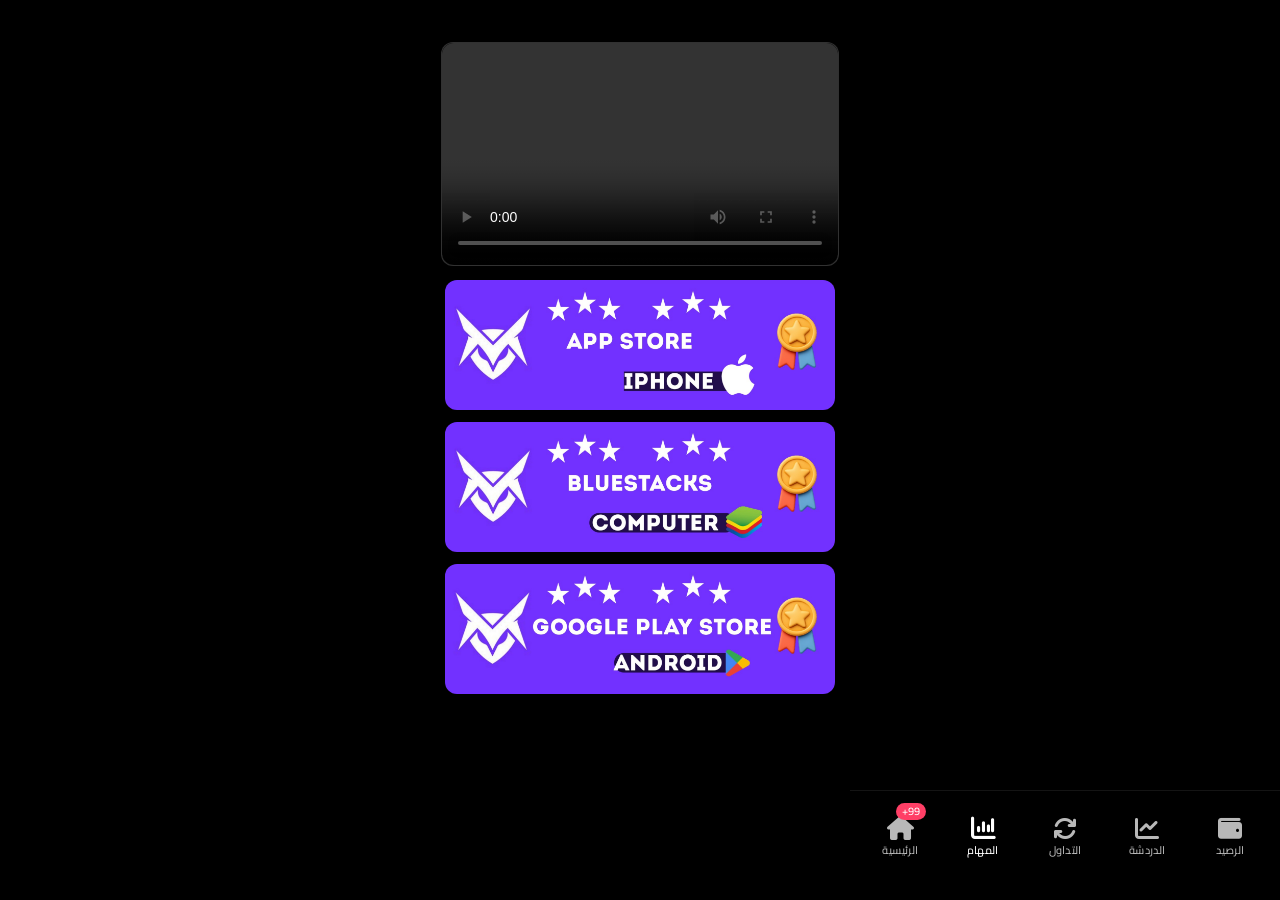
<file: markets.html>
<!DOCTYPE html>
<html lang="ar" dir="rtl">
<head>
  <meta charset="UTF-8" />
  <meta name="viewport" content="width=device-width, initial-scale=1.0" />
  <title>المهام</title>
  <link rel="preconnect" href="https://fonts.googleapis.com">
  <link rel="preconnect" href="https://fonts.gstatic.com" crossorigin>
  <link href="https://fonts.googleapis.com/css2?family=Cairo:wght@300;400;500;600;700&display=swap" rel="stylesheet">
  <link rel="stylesheet" href="https://cdnjs.cloudflare.com/ajax/libs/font-awesome/6.5.2/css/all.min.css" />
  <style>
    * { margin: 0; padding: 0; box-sizing: border-box; }

    html, body {
      width: 100%; height: 100%; background: #000; color: #fff;
      font-family: 'Cairo', sans-serif; overflow: hidden;
    }

    body { display: flex; justify-content: center; align-items: center; }

    .phone-container {
      width: 100%; max-width: 430px; height: 100vh; background: #000;
      position: relative; overflow: hidden;
    }

    .content {
      width: 100%; height: calc(100vh - 120px); background: #000;
      display: flex; align-items: center; justify-content: center; padding: 20px; overflow: hidden;
    }

    .page-title {
      font-size: 34px; font-weight: 700; letter-spacing: 0.5px; color: #f2f2f2;
      text-shadow: 0 0 1px rgba(255,255,255,0.2);
    }

    .content {
      display: block;
      position: absolute;
      top: 0;
      left: 0;
      right: 0;
      height: calc(100% - 110px);
      overflow: hidden;
      padding: 12px 16px 12px;
      scrollbar-width: none;
    }
    .content::-webkit-scrollbar { display: none; }

    .video-section { width: 100%; margin-top: 30px; margin-bottom: 12px; }

    .image-list {
      width: 100%;
      display: flex;
      flex-direction: column;
      gap: 8px;
      margin: 0 auto 12px;
      padding: 0 2px;
    }
    .image-choice {
      width: 100%;
      display: block;
      border: 2px solid transparent;
      border-radius: 14px;
      overflow: hidden;
      background: transparent;
      padding: 0;
      cursor: pointer;
      -webkit-tap-highlight-color: transparent;
      transition: border-color .12s ease;
    }
    .image-choice img {
      width: 100%;
      aspect-ratio: 3 / 1;
      object-fit: cover;
      display: block;
    }
    .image-choice.selected {
      border-color: #ff263f;
      animation: image-shake .42s ease;
    }
    @keyframes image-shake {
      0%, 100% { transform: translateX(0); }
      20%, 60% { transform: translateX(-5px); }
      40%, 80% { transform: translateX(5px); }
    }

    .video-title {
      margin-bottom: 10px; font-size: 18px; font-weight: 700;
      color: #f2f2f2; text-align: right;
    }
    .video-frame {
      width: 100%; aspect-ratio: 16 / 9; overflow: hidden;
      box-sizing: border-box; border-radius: 12px; background: #151515;
      border: 1px solid rgba(255,255,255,0.12);
    }
    .video-frame video {
      width: 100%; height: 100%; display: block; object-fit: contain; border-radius: inherit;
    }

    .bottom-nav {
      position: fixed; left: 0; right: 0; bottom: 0; width: 100%; max-width: 430px;
      height: 110px; background: rgba(0, 0, 0, 0.95); border-top: 1px solid rgba(255,255,255,0.08);
      display: grid; grid-template-columns: repeat(5, minmax(0, 1fr)); align-items: flex-start;
      padding: 10px 12px 12px; gap: 6px; z-index: 100;
    }

    .nav-item {
      -webkit-tap-highlight-color: transparent;
      outline: none;
      position: relative; display: flex; flex-direction: column; align-items: center; justify-content: center;
      gap: 4px; text-decoration: none; color: rgba(255,255,255,0.72); background: transparent; border: none;
      border-radius: 16px; padding: 10px 6px 8px; min-height: 70px; transition: all 0.18s ease;
      transform: translateY(0); cursor: pointer; font-family: 'Cairo', sans-serif;
    }

    .nav-item i { font-size: 24px; line-height: 1; transition: transform 0.18s ease, color 0.18s ease; }
    .nav-item span { font-size: 11px; line-height: 1.2; font-weight: 500; letter-spacing: 0.2px; white-space: nowrap; }

    .nav-item:focus, .nav-item:focus-visible {
      outline: none;
      background: transparent;
    }

    .nav-item:hover { transform: translateY(-1px); }
    .nav-item:active { transform: translateY(0) scale(0.98); }

    .nav-item.active {
      background: transparent;
      color: #fff;
    }

    .nav-item.active i { transform: scale(1.04); color: #fff; }

    .nav-item.home-badge { position: relative; }

    .badge-count {
      position: absolute; top: 2px; right: 12px; background: #ff3f66; color: #fff; font-size: 10px;
      font-weight: 700; padding: 2px 6px; border-radius: 10px; min-width: 24px; text-align: center; line-height: 1.4; display: block;
    }

    @media (max-width: 380px) {
      .nav-item i { font-size: 22px; }
      .nav-item span { font-size: 10px; }
      .page-title { font-size: 28px; }
    }
  </style>
</head>
<body>
  <div class="phone-container">
    <main class="content">
      <section class="video-section" aria-label="فيديو">
        <div class="video-frame">
          <video controls playsinline preload="metadata">
            <source src="video.mp4" type="video/mp4">
            متصفحك لا يدعم تشغيل الفيديو.
          </video>
        </div>
      </section>
      <section class="image-list" aria-label="الصور">
        <button class="image-choice" type="button" aria-label="APP STORE iPhone">
          <img src="[data-uri]" alt="APP STORE iPhone">
        </button>
        <button class="image-choice" type="button" aria-label="BlueStacks Computer">
          <img src="[data-uri]" alt="BlueStacks Computer">
        </button>
        <button class="image-choice" type="button" aria-label="Google Play Store Android">
          <img src="[data-uri]" alt="Google Play Store Android">
        </button>
      </section>
    </main>

    <nav class="bottom-nav" aria-label="Bottom navigation">
      <a class="nav-item" href="wallet.html" aria-label="الرصيد">
        <i class="fa-solid fa-wallet"></i>
        <span>الرصيد</span>
      </a>

      <a class="nav-item" href="futures.html" aria-label="العقود الآجلة">
        <i class="fa-solid fa-chart-line"></i>
        <span>الدردشة</span>
      </a>

      <a class="nav-item" href="trading.html" aria-label="التداول">
        <i class="fa-solid fa-arrows-rotate"></i>
        <span>التداول</span>
      </a>

      <a class="nav-item active" href="markets.html" aria-label="المهام">
        <i class="fa-solid fa-chart-column"></i>
        <span>المهام</span>
      </a>

      <a class="nav-item home-badge" href="home.html" aria-label="الصفحة الرئيسية">
        <span class="badge-count">99+</span>
        <i class="fa-solid fa-house"></i>
        <span>الرئيسية</span>
      </a>
    </nav>
  </div>

  <script>
    document.querySelectorAll('.image-choice').forEach((item) => {
      item.addEventListener('click', () => {
        item.classList.remove('selected');
        void item.offsetWidth;
        item.classList.add('selected');
        window.setTimeout(() => item.classList.remove('selected'), 500);
      });
    });
  </script>

</body>
</html>
</file>
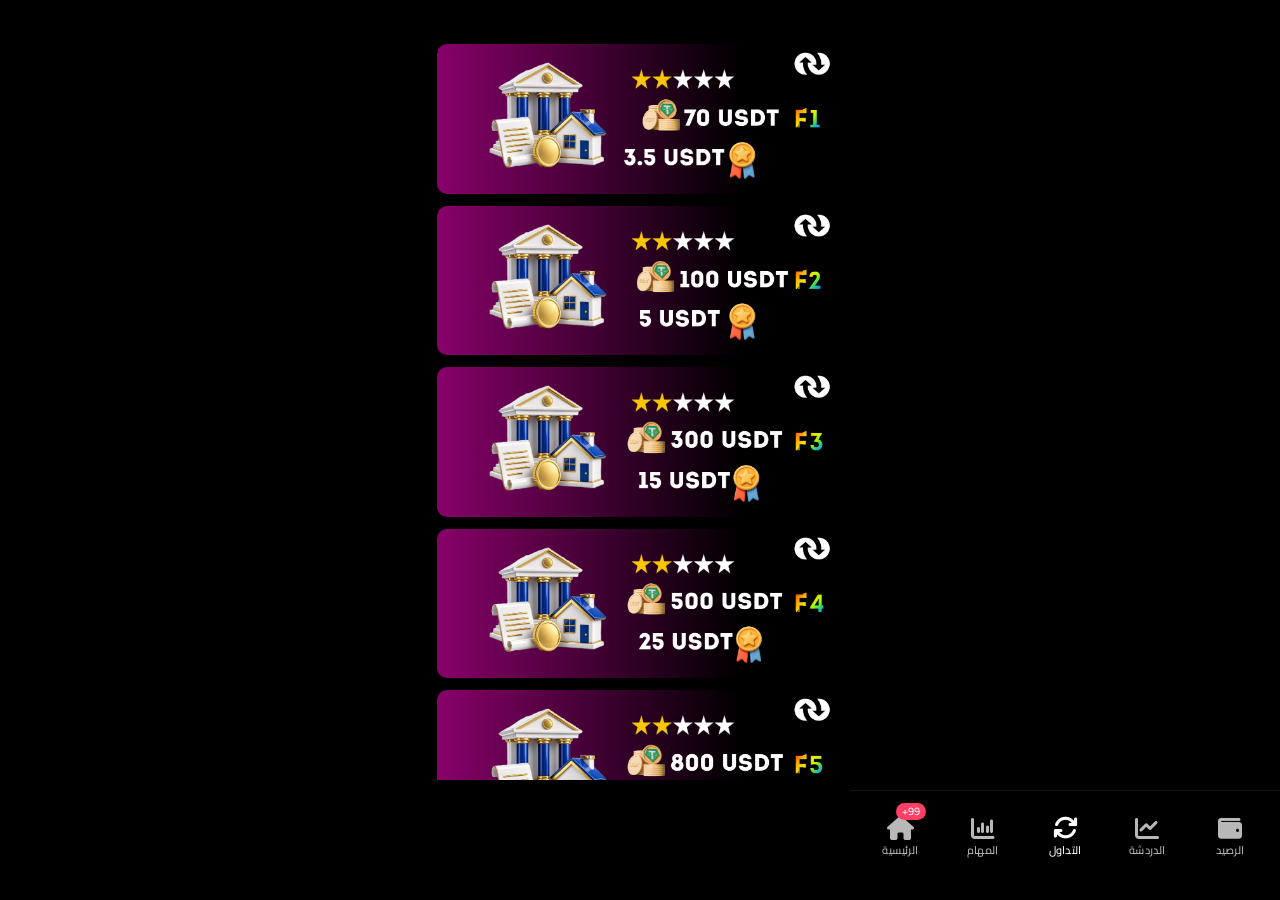
<file: trading.html>
<!DOCTYPE html>
<html lang="ar" dir="rtl">
<head>
  <meta charset="UTF-8" />
  <meta name="viewport" content="width=device-width, initial-scale=1.0" />
  <title>التداول</title>
  <link rel="preconnect" href="https://fonts.googleapis.com">
  <link rel="preconnect" href="https://fonts.gstatic.com" crossorigin>
  <link href="https://fonts.googleapis.com/css2?family=Cairo:wght@300;400;500;600;700&display=swap" rel="stylesheet">
  <link rel="stylesheet" href="https://cdnjs.cloudflare.com/ajax/libs/font-awesome/6.5.2/css/all.min.css" />
  <style>
    * { margin: 0; padding: 0; box-sizing: border-box; }

    html, body {
      width: 100%; height: 100%; background: #000; color: #fff;
      font-family: 'Cairo', sans-serif; overflow: hidden;
    }

    body { display: flex; justify-content: center; align-items: center; }

    .phone-container {
      width: 100%; max-width: 430px; height: 100vh; background: #000;
      position: relative; overflow: hidden;
    }

    .content {
      width: 100%; height: calc(100vh - 120px); background: #000;
      display: flex; align-items: center; justify-content: center; padding: 20px; overflow: hidden;
    }

    .page-title {
      font-size: 34px; font-weight: 700; letter-spacing: 0.5px; color: #f2f2f2;
      text-shadow: 0 0 1px rgba(255,255,255,0.2);
    }

    /* Seven banner images: upload image-1.jpg through image-7.jpg beside trading.html */
    .content {
      display: block;
      height: calc(100vh - 120px);
      padding: 44px 12px 30px;
      overflow-y: auto;
      scroll-padding-top: 20px;
    }
    .image-gallery {
      display: flex;
      flex-direction: column;
      gap: 12px;
      width: 100%;
    }
    .image-slot {
      display: block;
      width: 100%;
      aspect-ratio: 1536 / 566;
      overflow: hidden;
      border-radius: 10px;
      background: #151515;
      border: 0;
      padding: 0;
      appearance: none;
      -webkit-appearance: none;
      -webkit-tap-highlight-color: transparent;
      outline: none;
      box-shadow: none;
    }
    /* Keep Android/browser tap and focus states from painting a blue tile. */
    .image-slot:active,
    .image-slot:focus,
    .image-slot:focus-visible {
      background: #151515;
      outline: none;
      box-shadow: none;
    }
    .image-slot img { -webkit-tap-highlight-color: transparent; }
    .image-slot img {
      display: block;
      width: 100%;
      height: 100%;
      object-fit: cover;
    }


    /* تفاصيل العرض: الصورة الثانية لا تظهر إلا بعد الضغط على شراء */
    .gallery-open { border: 0; padding: 0; cursor: pointer; }
    .gallery-open:active { transform: none; }
    body.details-open .content { visibility: hidden; }
    .details-modal {
      position: fixed; inset: 0; z-index: 200;
      display: none; background: rgba(0, 0, 0, 0.18);
      -webkit-backdrop-filter: blur(9px); backdrop-filter: blur(9px);
      overflow-y: auto; padding: 18px 12px 125px;
    }
    .details-modal.show { display: block; }
    .details-close {
      position: sticky; top: 0; z-index: 3; display: block; margin: 0 0 12px auto;
      width: 40px; height: 40px; border: 0; border-radius: 50%;
      color: #fff; background: #292929; font-size: 26px; cursor: pointer;
    }
    .selected-banner {
      display: block; width: 100%; aspect-ratio: 1536 / 566;
      object-fit: cover; border-radius: 10px; margin: 0 0 8px; background: transparent;
    }
    .buy-action {
      display: flex; width: 100%; min-height: 54px; margin: 0 0 8px;
      border: 0; border-radius: 12px; background: #079b7e; color: #fff;
      font: 800 28px 'Cairo', sans-serif; align-items: center; justify-content: center;
      padding: 8px; cursor: pointer; -webkit-tap-highlight-color: transparent;
    }
    .buy-action.gone { display: none; }
    .result-stage {
      display: none; position: relative; width: 100%; aspect-ratio: 976 / 402;
      overflow: hidden; overflow: clip; isolation: isolate;
      background: transparent; margin: 0; padding: 0;
      border-radius: 14px; clip-path: inset(0 round 14px);
    }
    .result-stage.show { display: block; animation: none; }
    .result-background {
      display: block; width: 100%; height: 100%; object-fit: cover;
      border-radius: inherit;
    }
    /* Removed the red overlay so it cannot create a red strip at the bottom. */
    .result-stage::after { content: none; }
    .result-balance {
      position: absolute; z-index: 1; left: 5%; top: 20%; width: 90%; height: 22%;
      border-radius: 0; background: transparent; color: #fff;
      display: flex; align-items: center; justify-content: center;
      font: 800 clamp(18px, 5.5vw, 34px) 'Cairo', sans-serif;
      white-space: nowrap; direction: rtl; padding: 0 6px;
      text-shadow: 0 1px 3px rgba(0,0,0,.45);
    }
    @keyframes resultShake {
      0% { transform: translateX(0); }
      25% { transform: translateX(-2px); }
      50% { transform: translateX(2px); }
      75% { transform: translateX(-1px); }
      100% { transform: translateX(0); }
    }
    @media (prefers-reduced-motion: reduce) { .result-stage.show { animation: none; } }

    .bottom-nav {
      position: fixed; left: 0; right: 0; bottom: 0; width: 100%; max-width: 430px;
      height: 110px; background: rgba(0, 0, 0, 0.95); border-top: 1px solid rgba(255,255,255,0.08);
      display: grid; grid-template-columns: repeat(5, minmax(0, 1fr)); align-items: flex-start;
      padding: 10px 12px 12px; gap: 6px; z-index: 100;
    }

    .nav-item {
      -webkit-tap-highlight-color: transparent;
      outline: none;
      position: relative; display: flex; flex-direction: column; align-items: center; justify-content: center;
      gap: 4px; text-decoration: none; color: rgba(255,255,255,0.72); background: transparent; border: none;
      border-radius: 16px; padding: 10px 6px 8px; min-height: 70px; transition: all 0.18s ease;
      transform: translateY(0); cursor: pointer; font-family: 'Cairo', sans-serif;
    }

    .nav-item i { font-size: 24px; line-height: 1; transition: transform 0.18s ease, color 0.18s ease; }
    .nav-item span { font-size: 11px; line-height: 1.2; font-weight: 500; letter-spacing: 0.2px; white-space: nowrap; }

    .nav-item:focus, .nav-item:focus-visible {
      outline: none;
      background: transparent;
    }

    .nav-item:hover { transform: translateY(-1px); }
    .nav-item:active { transform: translateY(0) scale(0.98); }

    .nav-item.active {
      background: transparent;
      color: #fff;
    }

    .nav-item.active i { transform: scale(1.04); color: #fff; }

    .nav-item.home-badge { position: relative; }

    .badge-count {
      position: absolute; top: 2px; right: 12px; background: #ff3f66; color: #fff; font-size: 10px;
      font-weight: 700; padding: 2px 6px; border-radius: 10px; min-width: 24px; text-align: center; line-height: 1.4; display: block;
    }

    @media (max-width: 380px) {
      .nav-item i { font-size: 22px; }
      .nav-item span { font-size: 10px; }
      .page-title { font-size: 28px; }
    }
  </style>
</head>
<body>
  <div class="phone-container">
    <main class="content" aria-label="معرض الصور">
      <section class="image-gallery">
        <button class="image-slot gallery-open" type="button" data-image="image-1.jpg" aria-label="فتح الصورة"><img src="image-1.jpg" alt="" onerror="this.style.display='none'"></button>
        <button class="image-slot gallery-open" type="button" data-image="image-2.jpg" aria-label="فتح الصورة"><img src="image-2.jpg" alt="" onerror="this.style.display='none'"></button>
        <button class="image-slot gallery-open" type="button" data-image="image-3.jpg" aria-label="فتح الصورة"><img src="image-3.jpg" alt="" onerror="this.style.display='none'"></button>
        <button class="image-slot gallery-open" type="button" data-image="image-4.jpg" aria-label="فتح الصورة"><img src="image-4.jpg" alt="" onerror="this.style.display='none'"></button>
        <button class="image-slot gallery-open" type="button" data-image="image-5.jpg" aria-label="فتح الصورة"><img src="image-5.jpg" alt="" onerror="this.style.display='none'"></button>
        <button class="image-slot gallery-open" type="button" data-image="image-6.jpg" aria-label="فتح الصورة"><img src="image-6.jpg" alt="" onerror="this.style.display='none'"></button>
        <button class="image-slot gallery-open" type="button" data-image="image-7.jpg" aria-label="فتح الصورة"><img src="image-7.jpg" alt="" onerror="this.style.display='none'"></button>
      </section>
    </main>


    <section class="details-modal" id="detailsModal" aria-hidden="true">
      <button class="details-close" id="detailsClose" type="button" aria-label="إغلاق">×</button>
      <img class="selected-banner" id="selectedBanner" alt="الصورة المختارة">
      <button class="buy-action" id="buyAction" type="button">شراء</button>
      <div class="result-stage" id="resultStage" aria-hidden="true">
        <img class="result-background" src="[data-uri]" alt="">
        <div class="result-balance">رصيدك الحالي&nbsp; 00.00 USDT</div>
      </div>
    </section>

    <nav class="bottom-nav" aria-label="Bottom navigation">
      <a class="nav-item" href="wallet.html" aria-label="الرصيد">
        <i class="fa-solid fa-wallet"></i>
        <span>الرصيد</span>
      </a>

      <a class="nav-item" href="futures.html" aria-label="العقود الآجلة">
        <i class="fa-solid fa-chart-line"></i>
        <span>الدردشة</span>
      </a>

      <a class="nav-item active" href="trading.html" aria-label="التداول">
        <i class="fa-solid fa-arrows-rotate"></i>
        <span>التداول</span>
      </a>

      <a class="nav-item" href="markets.html" aria-label="الأسواق">
        <i class="fa-solid fa-chart-column"></i>
        <span>المهام</span>
      </a>

      <a class="nav-item home-badge" href="home.html" aria-label="الصفحة الرئيسية">
        <span class="badge-count">99+</span>
        <i class="fa-solid fa-house"></i>
        <span>الرئيسية</span>
      </a>
    </nav>
  </div>

  <script>
    (() => {
      const modal = document.getElementById('detailsModal');
      const selectedBanner = document.getElementById('selectedBanner');
      const closeButton = document.getElementById('detailsClose');
      const buyButton = document.getElementById('buyAction');
      const resultStage = document.getElementById('resultStage');
      let hideTimer = null;

      function resetPurchase() {
        if (hideTimer) clearTimeout(hideTimer);
        hideTimer = null;
        buyButton.classList.remove('gone');
        resultStage.classList.remove('show');
        resultStage.setAttribute('aria-hidden', 'true');
      }
      function openDetails(imageName) {
        resetPurchase();
        selectedBanner.src = imageName;
        document.body.classList.add('details-open');
        modal.classList.add('show');
        modal.setAttribute('aria-hidden', 'false');
      }
      function closeDetails() {
        resetPurchase();
        modal.classList.remove('show');
        document.body.classList.remove('details-open');
        modal.setAttribute('aria-hidden', 'true');
      }

      document.querySelectorAll('.gallery-open').forEach(card => {
        card.addEventListener('click', () => openDetails(card.dataset.image));
      });
      closeButton.addEventListener('click', closeDetails);
      modal.addEventListener('click', event => {
        if (event.target === modal) closeDetails();
      });
      buyButton.addEventListener('click', event => {
        event.stopPropagation();
        if (hideTimer) clearTimeout(hideTimer);
        buyButton.classList.add('gone');
        resultStage.classList.add('show');
        resultStage.setAttribute('aria-hidden', 'false');
        if (navigator.vibrate) navigator.vibrate([120, 70, 120, 70, 180]);
        hideTimer = setTimeout(() => {
          resultStage.classList.remove('show');
          resultStage.setAttribute('aria-hidden', 'true');
          buyButton.classList.remove('gone');
          hideTimer = null;
        }, 4000);
      });
    })();
  </script>

</body>
</html>
</file>
